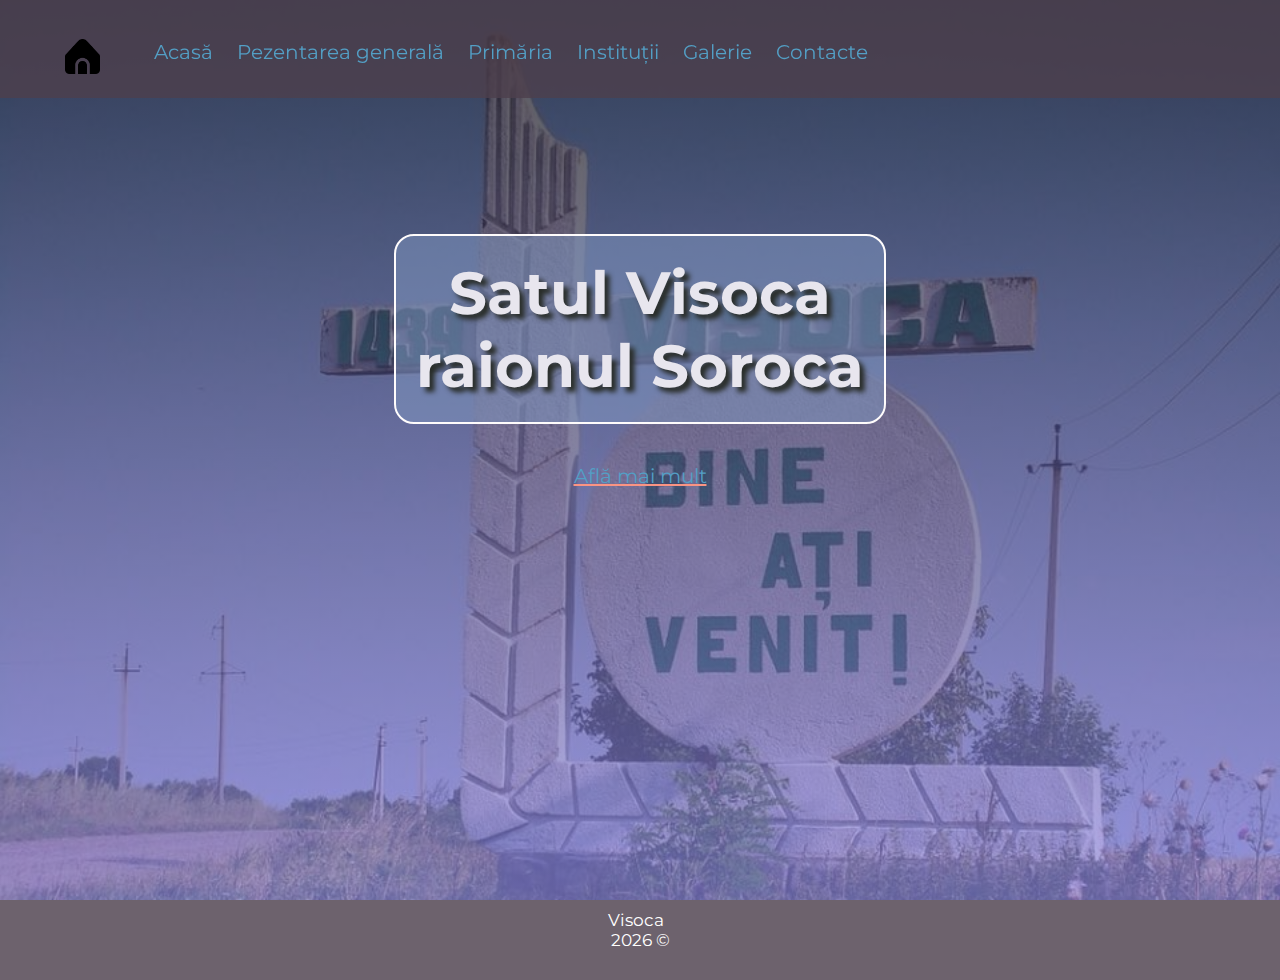
<file: index.html>
<!DOCTYPE   html>
<html lang="en">
<head>
<meta charset="UTF-8">
<meta name="viewport" content="width=device-width, initial-scale-1">

<link rel="stylesheet" href="css/style.css">
<link  rel="stylesheet" href="https://cdnjs.cloudflare.com/ajax/libs/font-awesome/6.1.1/css/all.min.css">
 <link rel="icon" href="images/visoca.png">
 
<script src="java/main.js" defer></script>

<title>Satul Visoca</title>
</head>
<body>

    <header>
        <img class="logo" src="images/home.png">
        <navbar>
           <a href="index.html">Acasă</a>
           <a href="pages/prezentare.html">Pezentarea generală</a>
           <a href="pages/primaria.html">Primăria</a>
            
           <a href="pages/institutii.html">Instituții</a>
           <a href="pages/galerie.html">Galerie</a>
           <a href="pages/contacte.html">Contacte</a>
          
         </navbar>
         <i id="hamburger" onclick="mobileMenu()" class="fa-solid fa-bars"></i>
        
       </header>
<main>
  
  <section id="index">  
    <div class="index-info">
          <h1 class="scris">Satul Visoca <br/> raionul Soroca</h1>
   </br>
   <a href="pages/prezentare.html" class="link-index">Află mai mult</a>
     </div>
    
      
</section>

</main>

<footer>
  Visoca &nbsp;
<div id="year"></div>
 
 
</footer>

</body>

</html>
</file>
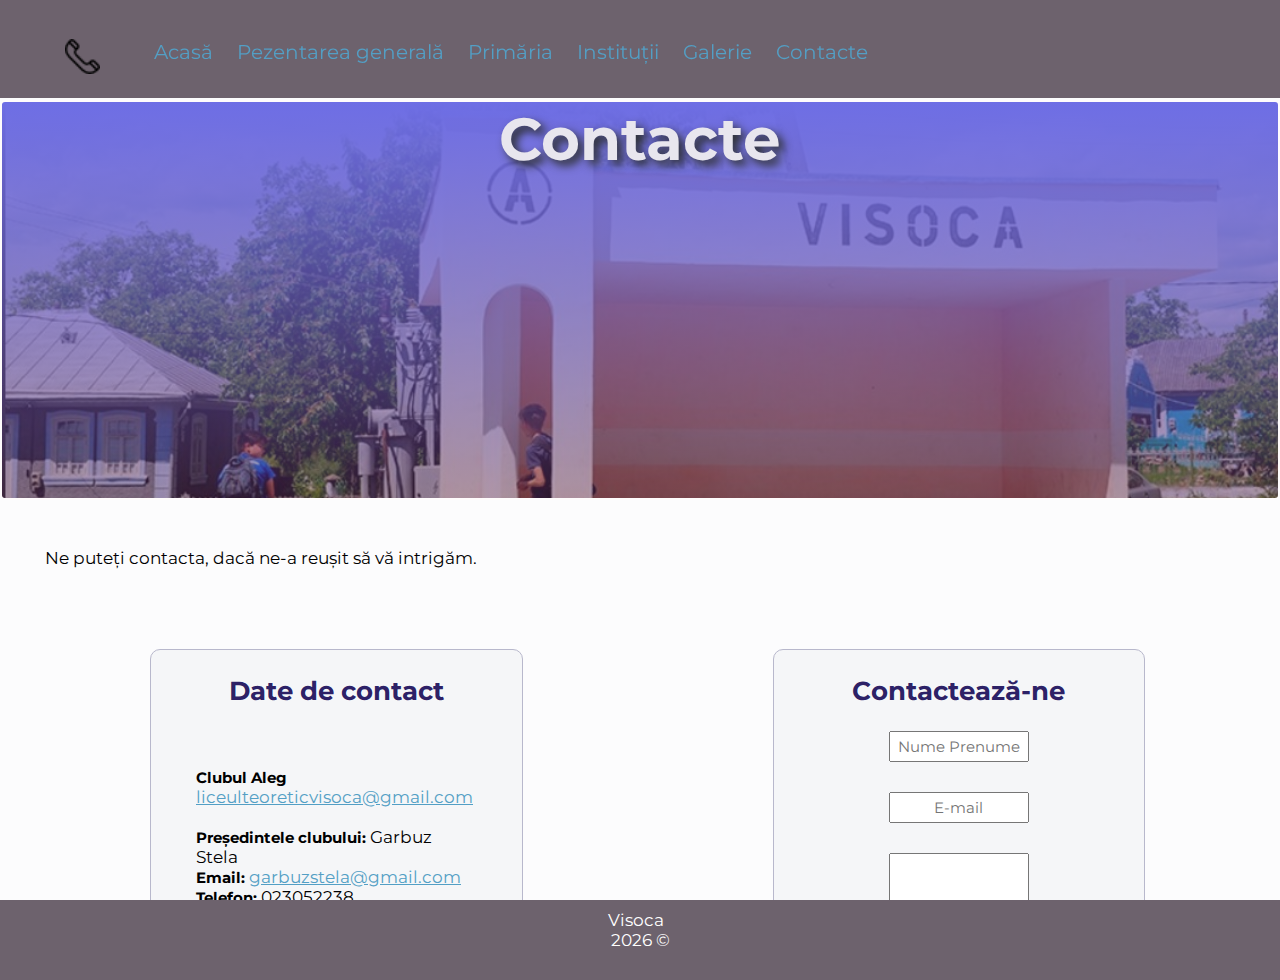
<file: pages/contacte.html>
<!DOCTYPE html>
<html lang="en">

<head>
  <meta charset="UTF-8">
  <meta name="viewport" content="width=device-width, initial-scale-1.0">

  <link rel="stylesheet" href="../css/style.css">
  <link rel="stylesheet" href="https://cdnjs.cloudflare.com/ajax/libs/font-awesome/6.1.1/css/all.min.css">
  <link rel="icon" href="images/visoca.png">
  <script src="../java/main.js" defer></script>

  <title>Satul Visoca</title>
</head>

<body>

  <header>
    <img class="logo" src="../images/telephone.png">
    <navbar>
      <a href="../index.html">Acasă</a>
      <a href="prezentare.html">Pezentarea generală</a>
      <a href="primaria.html">Primăria</a>

      <a href="institutii.html">Instituții</a>
      <a href="galerie.html">Galerie</a>
      <a href="contacte.html">Contacte</a>
      
    </navbar>
    <i id="hamburger" onclick="mobileMenu()" class="fa-solid fa-bars"></i>

  </header>


  <main>
    <h1 class="institutii">Contacte</h1>
    </br></br> 
    <section class="cont">
      <p>
Ne puteți contacta, dacă ne-a reușit să vă intrigăm.
      </p>


      <div class="row">
        <div class="col-50">
          <div class="contacte">

            <h2 class="centered1">Date de contact</h2><br/><br/>
            <b>Clubul Aleg</b><br/>
            <a href="mailto:liceulteoretic@gmail.com">liceulteoreticvisoca@gmail.com</a>
            <br /><br />

            <b>Președintele clubului:</b>  Garbuz Stela<br/>
            <b>Email: </b><a href="mailto:garbuzstela@gmail.com">garbuzstela@gmail.com</a>
            <br/><b>Telefon:</b> 023052238<br /><br />

            <b>Vice-președinte: </b> Avricenco Olesea<br/>
            <b>Email: </b><a href="mailto:avricencoolesea@gmail.com">avricencoolesea@gmail.com</a>
            <br/><b>Telefon:</b> 023052216 <br/>
          </div>

        </div>


        <div class="col-50">

          <div class="cform">
            <h3>Contactează-ne</h3>
            <form id="formular" action="https://sheetdb.io/api/v1/57ew84cafh0jm">
              <input required name="data[nume]" type="text" placeholder="Nume Prenume">
              <br /><br />
              <input required name="data[email]" type="email" placeholder="E-mail">
              <br /><br />
              <textarea required name="data[mesaj]" cols="16" rows="7" placeholde="Mesajul"></textarea>
              <br /><br />
              <input type="submit" value="Transmite">

            </form>
          </div>
        </div>
      </div>
      
    </section>

  </main>

  <footer>
    Visoca &nbsp;
    <div id="year"></div>


  </footer>
  <script>
    var form = document.getElementById('formular');
    form.addEventListener("submit", e => {
      e.preventDefault();
      fetch(form.action, {
        method: "POST",
        body: new FormData(document.getElementById("formular")),
      }).then(
        response => response.json()
      ).then((html) => {
        form.reset();
        alert('succes');
      });
    });
  </script>
</body>

</html>
</file>
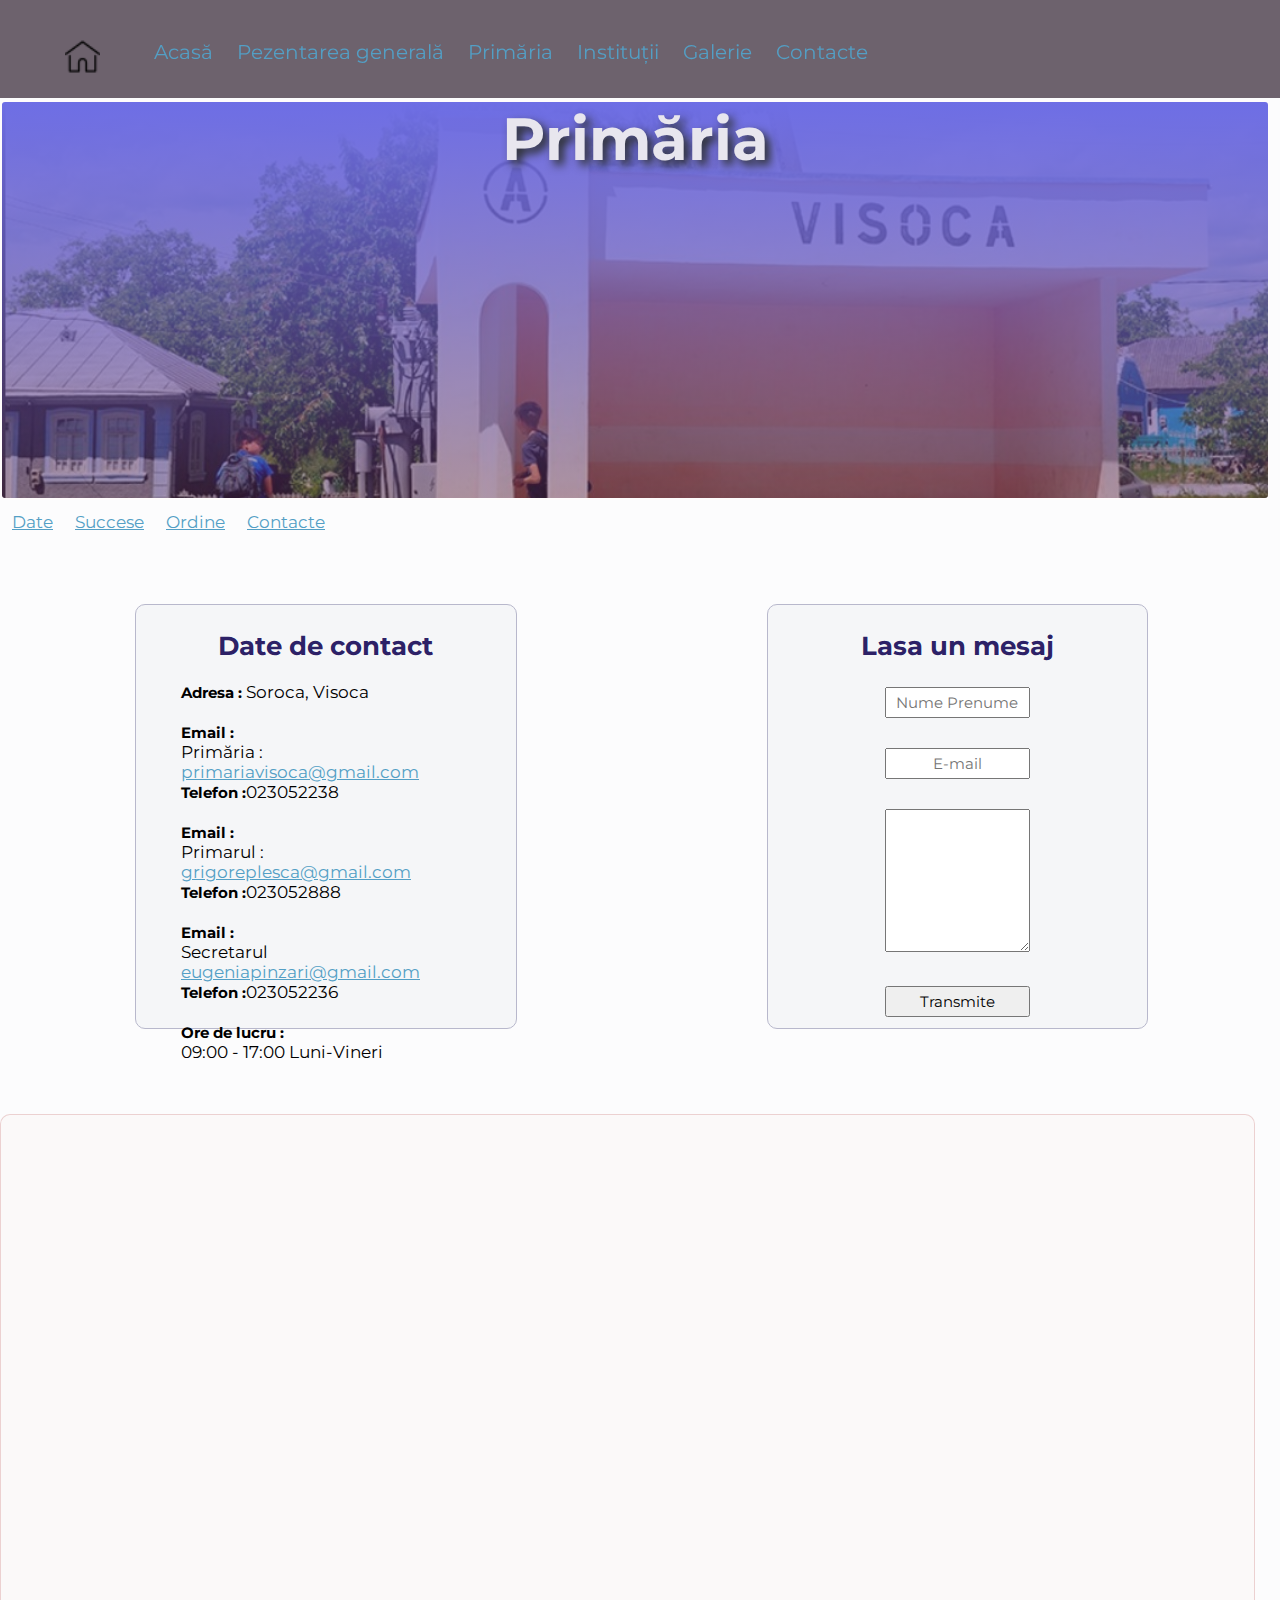
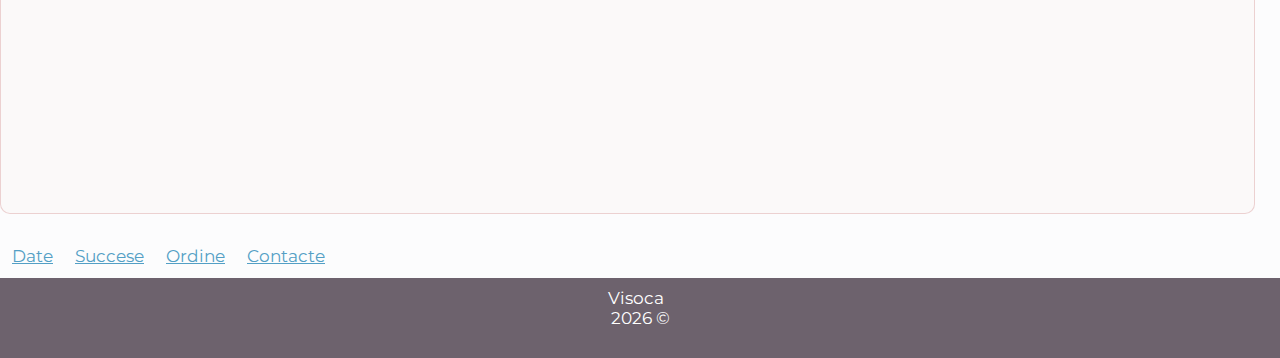
<file: pages/contacte1.html>
<!DOCTYPE html>
<html lang="en">

<head>
    <meta charset="UTF-8">
    <meta name="viewport" content="width=device-width, initial-scale-1.0">

    <link rel="stylesheet" href="../css/style.css">
    <link rel="stylesheet" href="https://cdnjs.cloudflare.com/ajax/libs/font-awesome/6.1.1/css/all.min.css">
    <link rel="icon" href="images/visoca.png">
    <script src="../java/main.js" defer></script>

    <title>Satul Visoca</title>

</head>

<body>

    <header>
        <img class="logo" src="../images/homes.png">
        <navbar>
            <a href="../index.html">Acasă</a>
            <a href="prezentare.html">Pezentarea generală</a>
            <a href="primaria.html">Primăria</a>

            <a href="institutii.html">Instituții</a>
            <a href="galerie.html">Galerie</a>
            <a href="contacte.html">Contacte</a>

        </navbar>
        <i id="hamburger" onclick="mobileMenu()" class="fa-solid fa-bars"></i>

    </header>


    <main class="top">
        <h1 class="institutii">Primăria</h1>
        <table>
            <tr class="prima">
                <td><a href="primaria.html">Date</a></td>
                <td><a href="planuri.html">Succese</a></td>
                <td><a href="ordine.html">Ordine</a></td>
                <td><a href="contacte1.html">Contacte</a></td>
            </tr>
        </table>


        
            <div class="row">
                <div class="col-50">
                    <div class="contacte contacte1">
                        <h2 class="centered1">Date de contact</h2>
                        <b>Adresa : </b>Soroca, Visoca<br />
                        <br /><b>Email :</b>
                        <br />Primăria :
                        <a href="mailto:primariavisoca@gmail.com">primariavisoca@gmail.com</a>
                        <br />
                        <b>Telefon :</b>023052238 <br /><br />
                        <b>Email :</b><br />
                        Primarul :
                        <a href="mailto:grigoreplesca@gmail.com"> grigoreplesca@gmail.com</a>
                        <br />
                        <b>Telefon :</b>023052888 <br />
                        <br /><b>Email :</b><br />
                        Secretarul
                        <a href="mailto:eugeniapinzari@gmail.com">eugeniapinzari@gmail.com</a>
                        <br />
                        <b>Telefon :</b>023052236<br /><br />
                        <b>Ore de lucru : </b><br />
                        09:00 - 17:00 Luni-Vineri
                    </div>

                </div>

                <div class="col-50">
                    <div class="cform cform1">
                        <h3>Lasa un mesaj</h3>
                        <form id="formular" action="https://sheetdb.io/api/v1/57ew84cafh0jm">
                            <input required name="data[nume]" type="text" placeholder="Nume Prenume">
                            <br /><br />
                            <input required name="data[email]" type="email" placeholder="E-mail">
                            <br /><br />
                            <textarea required name="data[mesaj]" cols="16" rows="7" placeholde="Mesajul"></textarea>
                            <br /><br />
                            <input type="submit" value="Transmite">


                    </div>



                    </form>

                </div>
            </div>
        
        <br />
        <div class="card1 card6">
            <iframe class="harta"
                src="https://www.google.com/maps/embed?pb=!1m18!1m12!1m3!1d18378.124451906257!2d27.902355055968165!3d48.24362142083216!2m3!1f0!2f0!3f0!3m2!1i1024!2i768!4f13.1!3m3!1m2!1s0x40cccbba05246515%3A0x8d06cfbf2fbba863!2z0JLQuNGB0L7QutCwLCDQnNC-0LvQtNCw0LLQuNGP!5e1!3m2!1sru!2s!4v1659875017761!5m2!1sru!2s"
                width="600" height="450" style="border:0;" allowfullscreen="" loading="lazy"
                referrerpolicy="no-referrer-when-downgrade">

            </iframe>
            <br /><br />
        </div>







    </main>
    <table>
        <tr class="prima">
            <td><a href="primaria.html">Date</a></td>
            <td><a href="planuri.html">Succese</a></td>
            <td><a href="ordine.html">Ordine</a></td>
            <td><a href="contacte1.html">Contacte</a></td>
        </tr>
    </table>
    <footer>
        Visoca &nbsp;
        <div id="year"></div>


    </footer>
    <script>
        var form = document.getElementById('formular');
        form.addEventListener("submit", e => {
            e.preventDefault();
            fetch(form.action, {
                method: "POST",
                body: new FormData(document.getElementById("formular")),
            }).then(
                response => response.json()
            ).then((html) => {
                form.reset();
                alert('succes');
            });
        });
    </script>
</body>

</html>
</file>
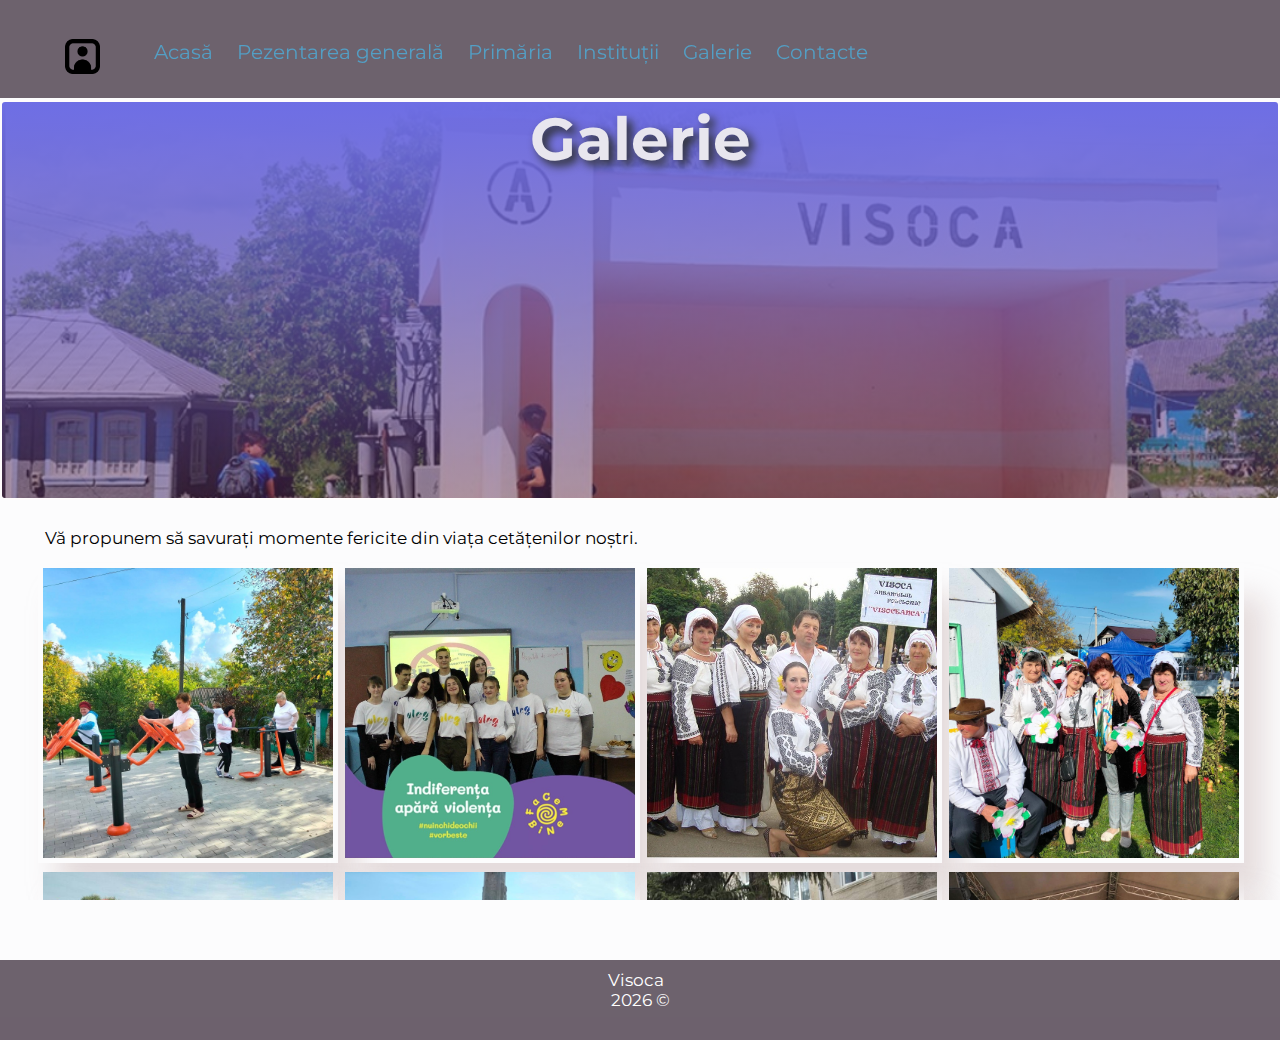
<file: pages/galerie.html>
<!DOCTYPE html>
<html lang="en">

<head>
    <meta charset="UTF-8">
    <meta name="viewport" content="width=device-width, initial-scale-1.0">

    <link rel="stylesheet" href="../css/style.css">
    <link rel="stylesheet" href="https://cdnjs.cloudflare.com/ajax/libs/font-awesome/6.1.1/css/all.min.css">
    <link rel="icon" href="images/visoca.png">
    <script src="../java/main.js" defer></script>

    <title>Satul Visoca</title>
</head>

<body>

    <header>
        <img class="logo" src="../images/portrait.png">
        <navbar>
            <a href="../index.html">Acasă</a>
            <a href="prezentare.html">Pezentarea generală</a>
            <a href="primaria.html"> Primăria</a>

            <a href="institutii.html">Instituții</a>
            <a href="galerie.html">Galerie</a>
            <a href="contacte.html">Contacte</a>
           
        </navbar>
        <i id="hamburger" onclick="mobileMenu()" class="fa-solid fa-bars"></i>

    </header>
    <main>
        <h1 class="institutii">Galerie</h1>
        <section>
            <p class="trans">
                Vă propunem să savurați momente fericite din viața cetățenilor noștri.
            </p>
            
            <div class="galerie">


                <a target="_blank" href="../images/7oc.jpg">
                    <img src="../images/7oc.jpg"></a>

                <a target="_blank" href="../images/aleg1.jpg">
                    <img src="../images/aleg1.jpg"></a>

                <a target="_blank" href="../images/Visoca-6.jpg">
                    <img src="../images/Visoca-6.jpg"></a>

                <a target="_blank" href="../images/91.jpg">
                    <img src="../images/91.jpg"></a>

                <a target="_blank" href="../images/toamna aur.jpg">
                    <img src="../images/toamna aur.jpg"></a>

                <a target="_blank" href="../images/92.jpg">
                    <img src="../images/92.jpg"></a>

                <a target="_blank" href="../images/primul sunet.jpg">
                    <img src="../images/primul sunet.jpg"></a>

                <a target="_blank" href="../images/93.jpg">
                    <img src="../images/93.jpg"></a>


                <a target="_blank" href="../images/gradinita.jpg">
                    <img src="../images/gradinita.jpg"></a>



                <a target="_blank" href="../images/gradinita2.jpg">
                    <img src="../images/gradinita2.jpg"></a>
            </div>
            <br/>
            <hr/>
            <br/> <br/> <br/>
            <div class="video">
                <iframe width="600" height="400" src="https://www.youtube.com/embed/8zdrtsIGiZg"
                    title="YouTube video player" frameborder="0"
                    allow="accelerometer; autoplay; clipboard-write; encrypted-media; gyroscope; picture-in-picture; web-share"
                    allowfullscreen></iframe>

                <iframe width="600" height="400" src="https://www.youtube.com/embed/W-BWWkqIgdU"
                    title="YouTube video player" frameborder="0"
                    allow="accelerometer; autoplay; clipboard-write; encrypted-media; gyroscope; picture-in-picture; web-share"
                    allowfullscreen></iframe>
            </div>
            <br/> <br/> <br/>
            <hr/>
        </section>


    </main>
    <br/> <br/> <br/>
    <footer>
        Visoca &nbsp;
        <div id="year"></div>


    </footer>
</body>

</html>
</file>
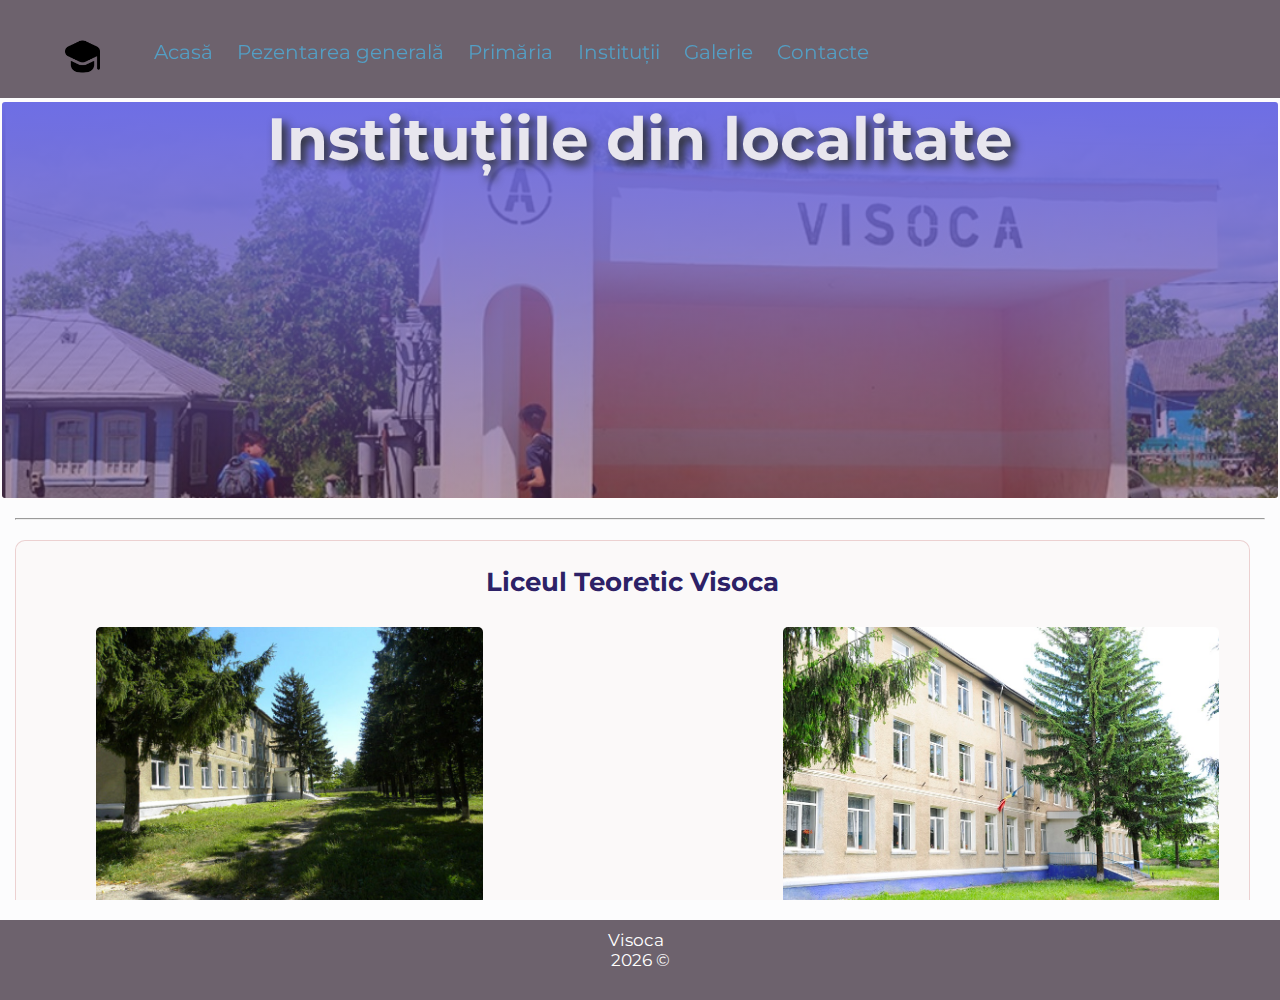
<file: pages/institutii.html>
<!DOCTYPE html>
<html lang="en">

<head>
  <meta charset="UTF-8">
  <meta name="viewport" content="width=device-width, initial-scale-1.0">

  <link rel="stylesheet" href="../css/style.css">
  <link rel="stylesheet" href="https://cdnjs.cloudflare.com/ajax/libs/font-awesome/6.1.1/css/all.min.css">
  <link rel="icon" href="images/visoca.png">
  <script src="../java/main.js" defer></script>

  <title>Satul Visoca</title>
</head>

<body>

  <header>
    <img class="logo" src="../images/graduation-cap.png">
    <navbar>
      <a href="../index.html">Acasă</a>
      <a href="prezentare.html">Pezentarea generală</a>
      <a href="primaria.html">Primăria </a>

      <a href="institutii.html">Instituții</a>
      <a href="galerie.html">Galerie</a>
      <a href="contacte.html">Contacte</a>
    
    </navbar>
    <i id="hamburger" onclick="mobileMenu()" class="fa-solid fa-bars"></i>

  </header>

  <main class="inst">
    <h1 class="institutii">Instituțiile din localitate</h1>
    <section>
      <hr>
      <div class="card1 liceu"><br>
        <h3>Liceul Teoretic Visoca</h3>
        <img src="../images/l.jpg">
        <img src="../images/liceu.jpg">
        <img src="../images/primul sunet.jpg"><br />
      <p>
        Prima școală elementară bisericească a fost deschisă în 1862. La 29 octombrie 1874, s-a deschis o școală
        bisericească parohială de o singură treaptă, închisă în 1900. În 1902 începe construcția clădirii școlii de
        zemstvă, dată în folosință la 30 octombrie 1904. În 1910 se deschide a doua școală — cea bisericească parohială
        de două clase și un curs de 6 ani. În 1914-1915, aici învățau 110 copii. Predarea se făcea în limba rusă. În
        1918, se trece la predarea în limba română. În 1930, în sat erau 30,3% știutori de carte.

        În 1940, a fost deschisă o școală primară sovietică. În 1941-1944, a funcționat și școala română de 7 ani, din
        1944 — școala sovietică de 7 ani. În anul de studii 1948-1949, școala din Visoca capătă statut de școală medie
        de cultură generală. Ea cuprindea 378 de elevi, repartizați în 12 grupe. În același an de studii, 1948-1949, la
        Visoca funcționa și a doua școală — cea primară. Ea cuprindea 233 elevi în 7 complecte de clasă, avea 7
        învățători. În 1970, se construiește clădirea-tip a școlii medii. În 1971, școala medie s-a transferat în
        clădirea nou construită.

        În clădirile vechi, în 1971, se deschide școala auxiliară pentru copii orfani și cu dizabilități, care a activat
        până în anul 2015. În anul 2007, școala medie din sat obține statut de Liceu Teoretic, care activează până în
        anul 2017, și datorită acestui fapt Visoca din nou a devenit un centru de atracție pentru satele din
        împrejurimi. La Liceul Teoretic Visoca în anul de studii 2017-2018 învățau 280 de elevi din satele Visoca,
        Teleșeuca, Niorcani, Tătărăuca Veche, Tătărăuca Nouă, Rudi, Dărcăuți, Mălcăuți, Bădiceni.
      </p> 
      </div>
      <br/><hr/><br/>
      <div class="card1 casa">
        <br>
        <h3>Casa de Cultură</h3>
        <img src="../images/24.jpg">
        <img src="../images/cc.jpg">
        <img src="../images/Visoca-6.jpg"><br />
        <p>
          Casa de cultură și-a început activitatea în anul 1975 și a activat până în anii 2000. După anii 2000, era nevoie
          de o reparație capitală. Abia în anii 2009-2012, conform unui proiect aprobat de către Guvernul RM, a fost
          efectuată o reparație capitală care a costat peste 3000000 lei. Din 2012, Casa de cultură și-a reluat
          activitatea. Activează următoarele cercuri: ”Cercul dramatic — copii”, ”Cercul dramatic — maturi”, Ansamblul
          Folcloric ”Visoceanca” — maturi, ”Ansamblul vocal — copii”. În incinta casei de cultură se află Biblioteca
          Publică Comunală, care dispune de 6731 exemplare de cărți, publicații periodice și alte documente.
        </p>
       
      </div>
<br/><hr/><br/>
      <div class="card1 biserica">
        <br>
        <h3>Biserica</h3>
        <img src="../images/23.jpg">
        <img src="../images/biserica-2.jpg">
        <img src="../images/biserica.jpg">
        <img src="../images/biserica1.jpg">
        <br />
        <p>
          Biserica a existat încă prin 1772. În 1803, e atestată biserica ”Sfinții Arhangheli Mihail și Gavriil”, clădire
          din lemn, acoperită cu paie, dotată suficient cu veșminte, obiecte sacre și cărți necesare pentru slujbele
          religioase. În 1826, a fost construită clădirea din piatră a bisericii ”Sfinții Arhangheli Mihail și Gavriil”.
          În 1996-1998, biserica a fost reparată capital și sfințită de protoiereul Mihail Sîrbu, pe atunci protopop de
          Soroca, însoțit de un sobor de preoți. În satul Visoca biserica a activat fără întrerupere, chiar și pe
          timpurile comuniste. Visocenii au luptat ca lăcașul sfânt să nu fie închis.
        </p>
        
      </div>
      <br/><hr/><br/>
      <div class="card1 gradinita">
        <br>
        <h3>Grădinișa de copii Prichindel</h3>
        <img src="../images/gradinita.jpg">

        <img class="foto"src="../images/gradinita2.jpg">
        <img class="foto"src="../images/gr.jpg">
        <img src="../images/gr1.jpg">
        <br /> <br />
       <p>
        Grădiniţa din satul Visoca, raionul Soroca, şi-a redeschis larg uşile pentru picii din localitate. Instituţia
        preşcolară nu a funcţionat mult timp din cauza stării sale avansate de degradare. Însă a fost reconstruită cu
        sustinerea financiară a Guvernului României, care a alocat pentru lucrările de renovare 1 mln de lei.

        Datorită sprijinului financiar oferit de România, grădiniţa "Prichindel" din satul Visoca funcţionează din nou
        după o pauză de 27 de ani. Pentru ca picii să poate frecventa grădiniţa, au fost făcute reparaţii capitale.
        Vestea redeschiderii instituţiei a fost ca o gură de oxigen pentru părinţi, întrucât erau nevoiţi să-şi ia
        copiii la serviciu sau să-i lase fără supraveghere acasă. Acum însă au răsuflat uşurat, după ce au aflat că de
        acum încolo, copiii lor vor fi în siguranţă.
       </p>
       
      </div>
      <br/><hr/><br/>
    </section>

  </main>

  <footer>
    Visoca &nbsp;
    <div id="year"></div>


  </footer>

</body>

</html>
</file>
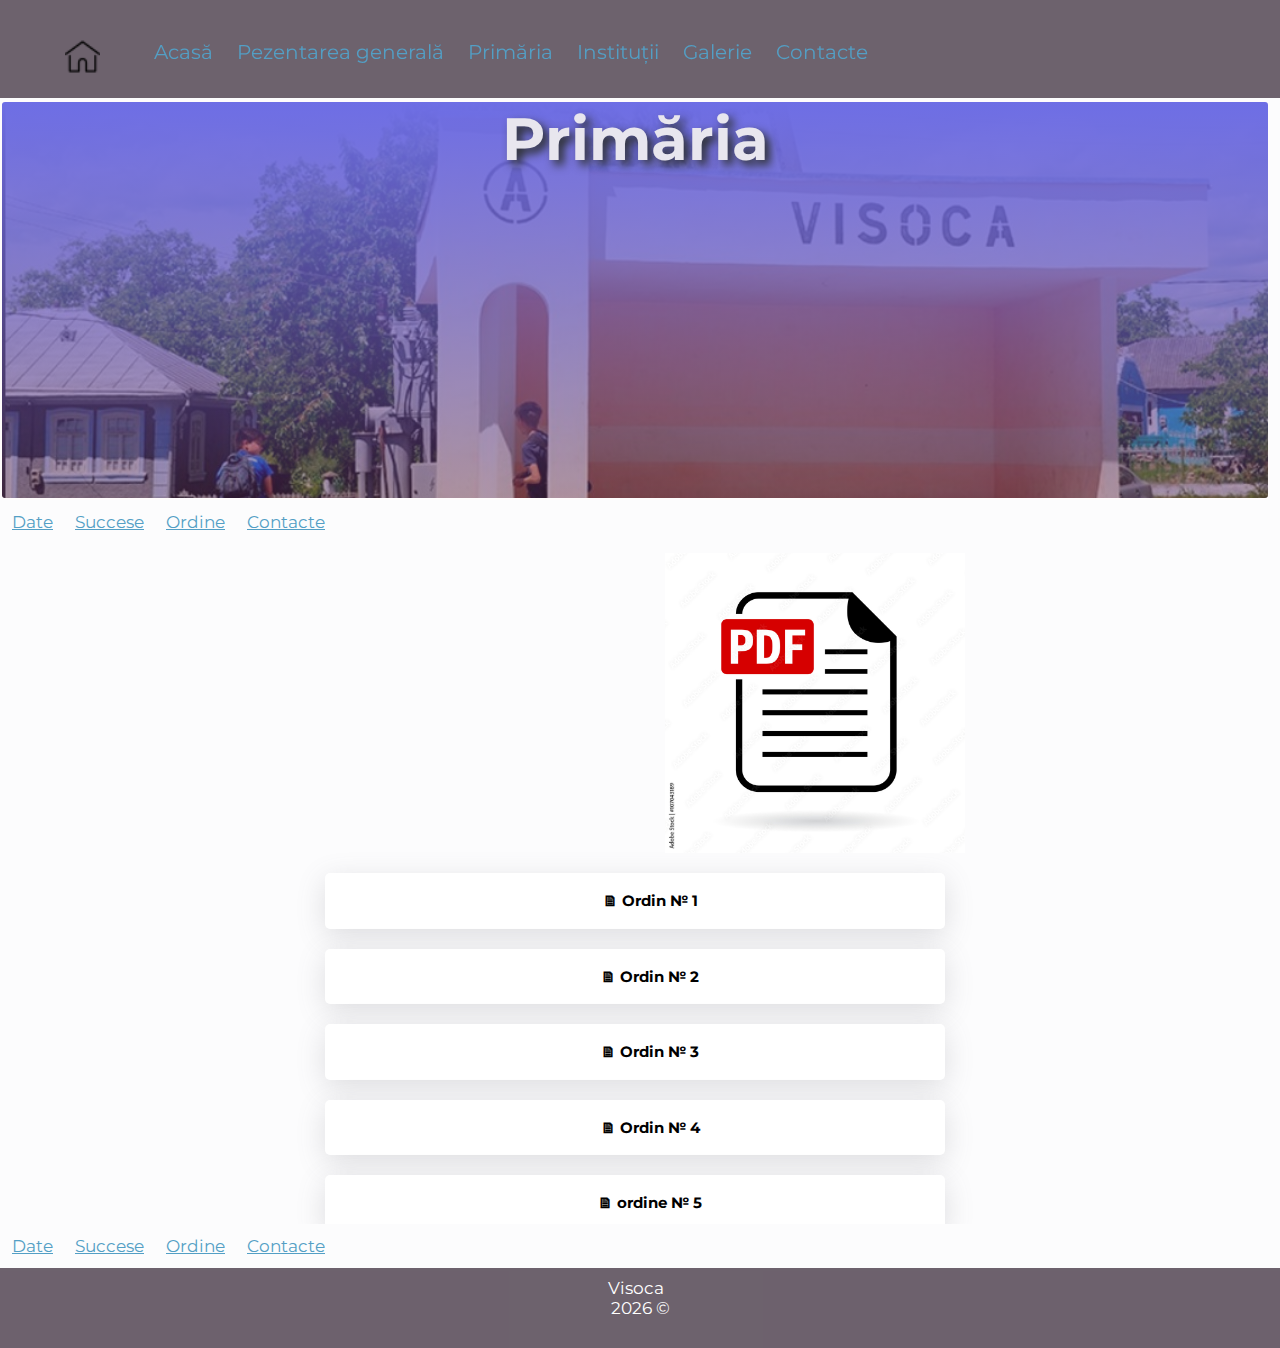
<file: pages/ordine.html>
<!DOCTYPE   html>
<html lang="en">
<head>
<meta charset="UTF-8">
<meta name="viewport" content="width=device-width, initial-scale-1.0">

<link rel="stylesheet" href="../css/style.css">
<link  rel="stylesheet" href="https://cdnjs.cloudflare.com/ajax/libs/font-awesome/6.1.1/css/all.min.css">
 <link rel="icon" href="images/visoca.png">
<script src="../java/main.js" defer></script>

<title>Satul Visoca</title>
 
</head>
<body>

    <header>
        <img class="logo" src="../images/homes.png">
        <navbar>
           <a href="../index.html">Acasă</a>
           <a href="prezentare.html">Pezentarea generală</a>
           <a href="primaria.html">Primăria</a>
           
           <a href="institutii.html">Instituții</a>
           <a href="galerie.html">Galerie</a>
           <a href="contacte.html">Contacte</a>
           
         </navbar>
         <i id="hamburger" onclick="mobileMenu()" class="fa-solid fa-bars"></i>
        
       </header>

     
<main class="top">
 <h1 class="institutii">Primăria</h1>
 <table >
    <tr class="prima">
        <td><a href="primaria.html">Date</a></td>
        <td><a href="planuri.html">Succese</a></td>
        <td><a href="ordine.html">Ordine</a></td>
        <td><a href="contacte1.html">Contacte</a></td>
  </tr>
  </table>
  <section class="docs">
    <img class="pdf"src="../images/pdf.jpg">
  </section>
  <section>
    <div>
        <p class="p-despre">
      
            <b> 🗎 Ordin № 1 </b> </br>   
            
        </p>
       
    </div>

    <div>
        <p class="p-despre">
      
            <b> 🗎 Ordin № 2  </b> </br>   
            
        </p>
       
    </div>

    <div>
        <p class="p-despre">
      
            <b> 🗎 Ordin № 3 </b> </br>   
            
        </p>
       
    </div>
    
    <div>
        <p class="p-despre">
      
            <b> 🗎 Ordin № 4 </b> </br>   
            
        </p>
       
    </div>

    <div>
        <p class="p-despre">
      
            <b> 🗎 ordine № 5 </b> </br>   
            
        </p>
       
    </div>

    <div>
        <p class="p-despre">
      
            <b> 🗎 Ordin № 6 </b> </br>   
            
        </p>
       
    </div>

    
    <br/><br/>
  

</section>
<br/><br/><br/><br/>
</main>
<table >
    <tr class="prima">
        <td><a href="primaria.html">Date</a></td>
        <td><a href="planuri.html">Succese</a></td>
        <td><a href="ordine.html">Ordine</a></td>
        <td><a href="contacte1.html">Contacte</a></td>
  </tr>
  </table>
<footer>
  Visoca &nbsp;
<div id="year"></div>
 
 
</footer>

</body>
</html>
</file>
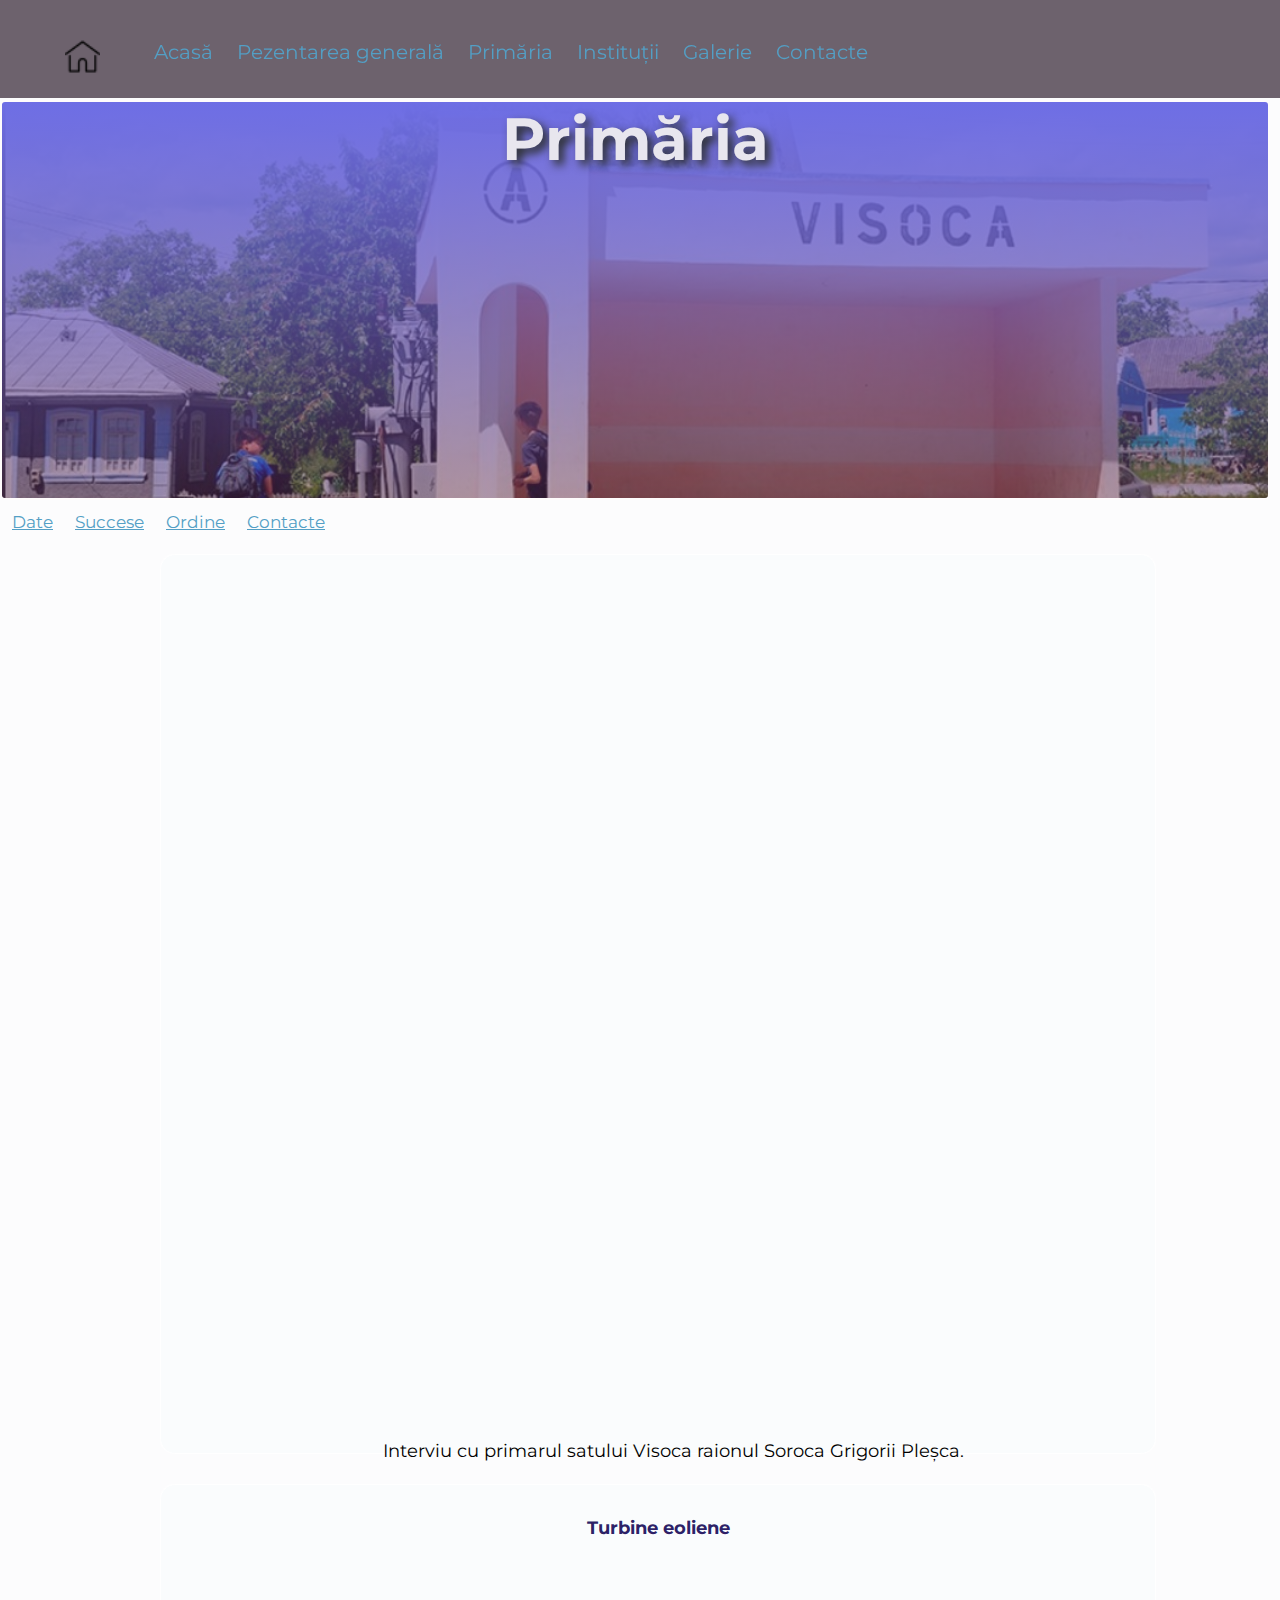
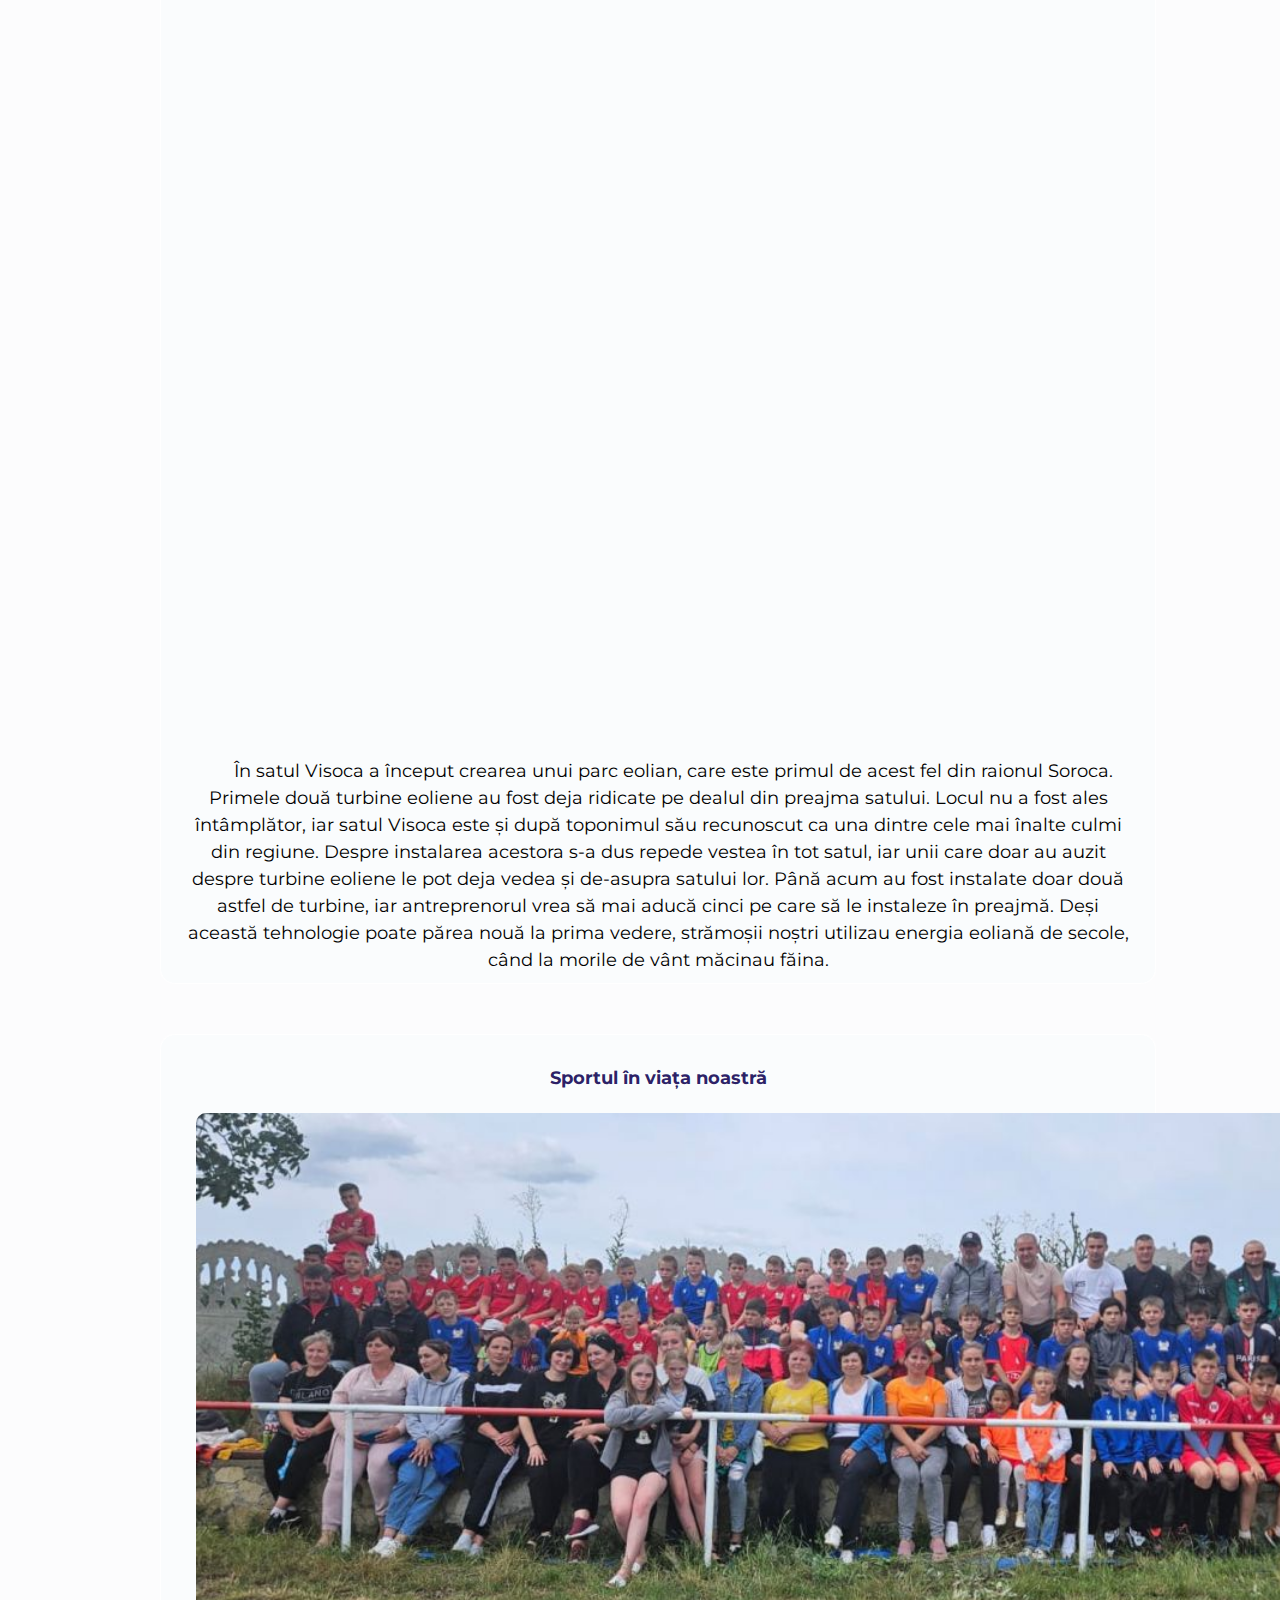
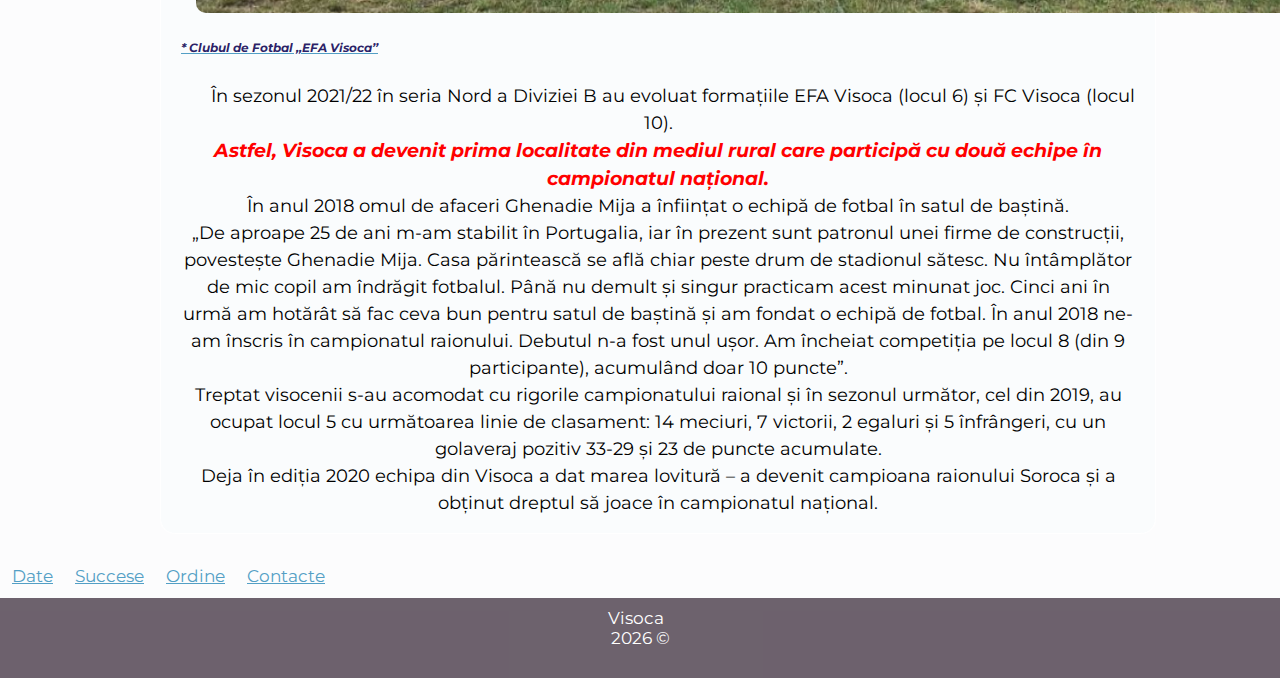
<file: pages/planuri.html>
<!DOCTYPE html>
<html lang="en">

<head>
    <meta charset="UTF-8">
    <meta name="viewport" content="width=device-width, initial-scale-1.0">

    <link rel="stylesheet" href="../css/style.css">
    <link rel="stylesheet" href="https://cdnjs.cloudflare.com/ajax/libs/font-awesome/6.1.1/css/all.min.css">
    <link rel="icon" href="images/visoca.png">
    <script src="../java/main.js" defer></script>

    <title>Satul Visoca</title>

</head>

<body>

    <header>
        <img class="logo" src="../images/homes.png">
        <navbar>
            <a href="../index.html">Acasă</a>
            <a href="prezentare.html">Pezentarea generală</a>
            <a href="primaria.html">Primăria</a>

            <a href="institutii.html">Instituții</a>
            <a href="galerie.html">Galerie</a>
            <a href="contacte.html">Contacte</a>
           
        </navbar>
        <i id="hamburger" onclick="mobileMenu()" class="fa-solid fa-bars"></i>

    </header>


    <main class="top">
        <h1 class="institutii">Primăria</h1>
        <table>
            <tr class="prima">
                <td><a href="primaria.html">Date</a></td>
                <td><a href="planuri.html">Succese</a></td>
                <td><a href="ordine.html">Ordine</a></td>
                <td><a href="contacte1.html">Contacte</a></td>
            </tr>
        </table>

        <div class="card card41">
            <iframe class="prim"   src="https://www.youtube.com/embed/Glo3RgkI1bI"
                title="YouTube video player" frameborder="0"
                allow="accelerometer; autoplay; clipboard-write; encrypted-media; gyroscope; picture-in-picture; web-share"
                allowfullscreen></iframe>
            <p>
                Interviu cu primarul satului Visoca raionul Soroca Grigorii Pleșca.
            </p>             
        </div>

        <br>

        <div class="card card2 card4">
            <br />
            <h4>Turbine eoliene</h4>
            <iframe class="yutub"  src="https://www.youtube.com/embed/nBASvN1iAy0"
                title="YouTube video player" frameborder="0"
                allow="accelerometer; autoplay; clipboard-write; encrypted-media; gyroscope; picture-in-picture; web-share"
                allowfullscreen></iframe>
            <br />
            <p>
                În satul Visoca a început crearea unui parc eolian, care este primul de acest fel din raionul Soroca.
                Primele două turbine eoliene au fost deja ridicate pe dealul din preajma satului. Locul nu a fost ales
                întâmplător, iar satul Visoca este și după toponimul său recunoscut ca una dintre cele mai înalte culmi
                din regiune.
                Despre instalarea acestora s-a dus repede vestea în tot satul, iar unii care doar au auzit despre
                turbine eoliene le pot deja vedea și de-asupra satului lor. Până acum au fost instalate doar două astfel
                de turbine, iar antreprenorul vrea să mai aducă cinci pe care să le instaleze în preajmă. Deși această
                tehnologie poate părea nouă la prima vedere, strămoșii noștri utilizau energia eoliană de secole, când
                la morile de vânt măcinau făina.
            </p>


        </div>
        <br />


        <br />
        <div class="card card2 card4 card5">
            <br />
            <h4>Sportul în viața noastră</h4>

            <img  src="../images/fotbal1.jpg"><br /><br />
            <a href="https://www.facebook.com/EchipaVisoca/">
                <h6><i>* Clubul de Fotbal ,,EFA Visoca’’ </i></h6>
            </a>
        
            <p>
                În sezonul 2021/22 în seria Nord a Diviziei B au evoluat formațiile EFA Visoca (locul 6) și FC Visoca (locul
                10). <br/><b><i>Astfel, Visoca a devenit prima localitate din mediul rural care participă cu două echipe în campionatul
                    național. </i> </b> <br />În anul 2018 omul de afaceri Ghenadie Mija a înființat o echipă de fotbal în satul de
                baștină.<br/> „De aproape 25 de ani m-am stabilit în Portugalia, iar în prezent sunt patronul unei firme de
                construcții, povestește Ghenadie Mija. Casa părintească se află chiar peste drum de stadionul sătesc. Nu
                întâmplător de mic copil am îndrăgit fotbalul. Până nu demult și singur practicam acest minunat joc. Cinci
                ani în urmă am hotărât să fac ceva bun pentru satul de baștină și am fondat o echipă de fotbal. În anul 2018
                ne-am înscris în campionatul raionului. Debutul n-a fost unul ușor. Am încheiat competiția pe locul 8 (din 9
                participante), acumulând doar 10 puncte”.
             <br/>
                Treptat visocenii s-au acomodat cu rigorile campionatului raional și în sezonul următor, cel din 2019, au
                ocupat locul 5 cu următoarea linie de clasament: 14 meciuri, 7 victorii, 2 egaluri și 5 înfrângeri, cu un
                golaveraj pozitiv 33-29 și 23 de puncte acumulate. 
            <br/>Deja în ediția 2020 echipa din Visoca a dat marea lovitură – a devenit campioana raionului Soroca și a obținut dreptul să joace în campionatul național.
    
            </p>
            
 
        </div>
<br/>
         
    </main>
    <table>
        <tr class="prima">
            <td><a href="primaria.html">Date</a></td>
            <td><a href="planuri.html">Succese</a></td>
            <td><a href="ordine.html">Ordine</a></td>
            <td><a href="contacte1.html">Contacte</a></td> 
        </tr>
    </table>
    <footer>
        Visoca &nbsp;
        <div id="year"></div>


    </footer>

</body>

</html>
</file>
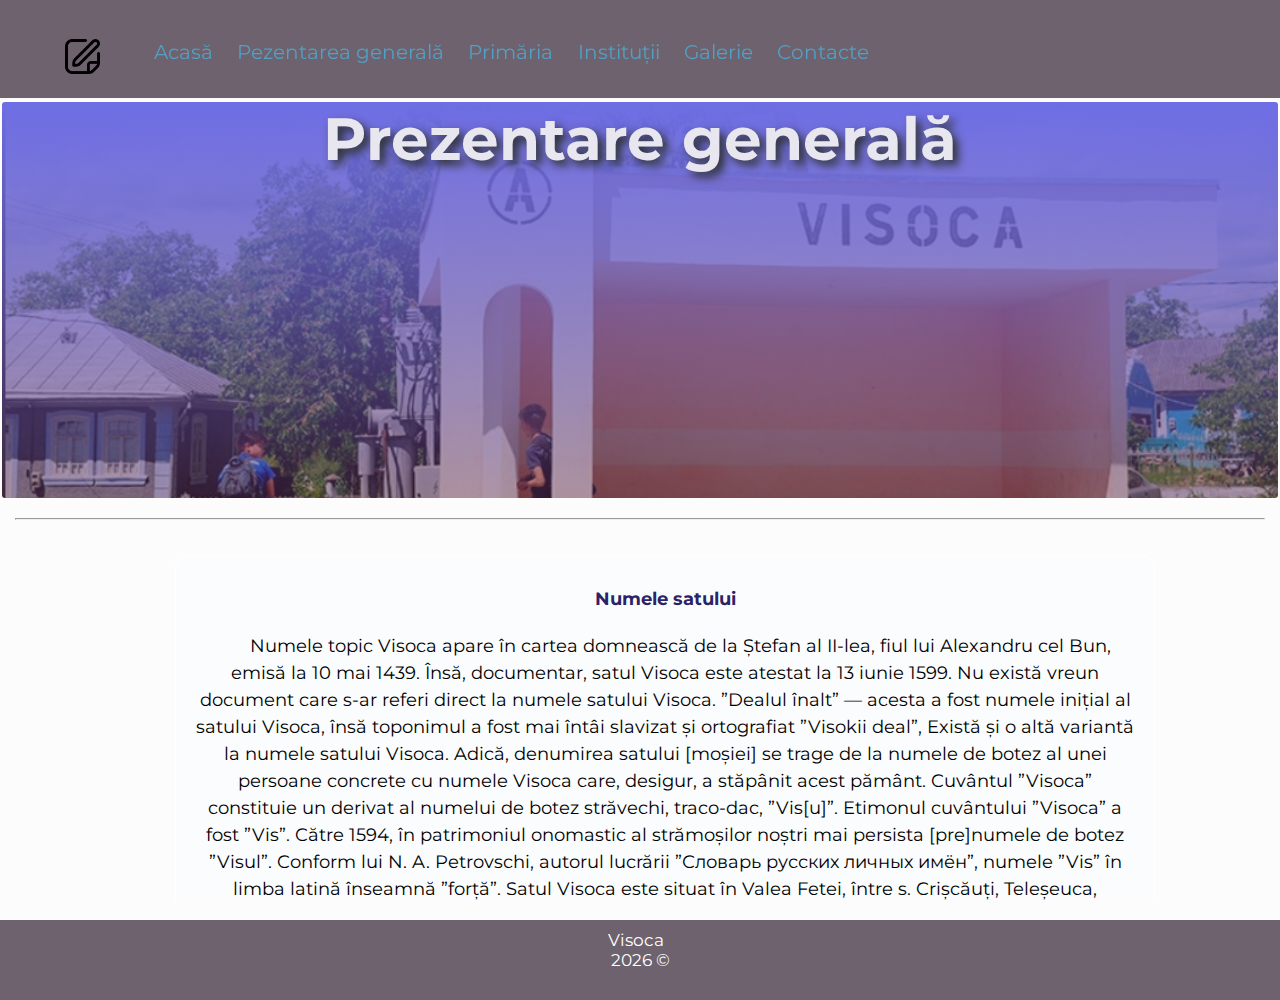
<file: pages/prezentare.html>
<!DOCTYPE html>
<html lang="en">

<head>
  <meta charset="UTF-8">
  <meta name="viewport" content="width=device-width, initial-scale-1.0">

  <link rel="stylesheet" href="../css/style.css">
  <link rel="stylesheet" href="https://cdnjs.cloudflare.com/ajax/libs/font-awesome/6.1.1/css/all.min.css">
  <link rel="icon" href="images/visoca.png">
  <script src="../java/main.js" defer></script>

  <title>Satul Visoca</title>
</head>

<body>

  <header>
    <img class="logo" src="../images/edit.png">
    <navbar>
      <a href="../index.html">Acasă</a>
      <a href="prezentare.html">Pezentarea generală</a>
      <a href="primaria.html">Primăria </a>

      <a href="institutii.html">Instituții</a>
      <a href="galerie.html">Galerie</a>
      <a href="contacte.html">Contacte</a>
      
    </navbar>
    <i id="hamburger" onclick="mobileMenu()" class="fa-solid fa-bars"></i>

  </header>
  <main>
    <h1 class="institutii">Prezentare generală</h1>

    <section class="margine">

<hr/><br/>
      <div class="card b">

        <br>
        <h4>Numele satului</h4>
        <p>
          Numele topic Visoca apare în cartea domnească de la Ștefan al II-lea,
          fiul lui Alexandru cel Bun, emisă la 10 mai 1439. Însă, documentar,
          satul Visoca este atestat la 13 iunie 1599.
          Nu există vreun document care s-ar referi direct la numele satului Visoca.
          ”Dealul înalt” — acesta a fost numele inițial al satului Visoca, însă toponimul
          a fost mai întâi slavizat și ortografiat ”Visokii deal”, Există și o altă variantă la numele satului Visoca.
          Adică, denumirea satului [moșiei] se trage de la numele de botez al unei persoane concrete cu numele Visoca
          care, desigur, a stăpânit acest pământ. Cuvântul ”Visoca” constituie un derivat al numelui de botez străvechi,
          traco-dac, ”Vis[u]”. Etimonul cuvântului ”Visoca” a fost ”Vis”. Către 1594, în patrimoniul onomastic al
          strămoșilor noștri mai persista [pre]numele de botez ”Visul”. Conform lui N. A. Petrovschi, autorul lucrării
          ”Словарь русских личных имён”, numele ”Vis” în limba latină înseamnă ”forță”. Satul Visoca este situat în
          Valea Fetei, între s. Crișcăuți, Teleșeuca, Dărcăuți și Cotova, lângă râul Căinari, la 43 km nord-vest de
          Soroca și 30 km până la gara Vălcineț.
          <br />La nord-vest de sat, în Valea Curecheriei [zisă și Valea Sărăturii], se
          ridică delușorul compus din calcar, denumit Varnița. Piatra din cariera de acolo este un valoros material de
          construcție. Spre est de sat, în direcția Nistrului, se ridică Dealul Geamăna, având înălțimea de 320 m
          deasupra nivelului mării. La poalele Geamănei începe Valea Hârtopului. Unindu-se cu valea care traversează
          satul dinspre nord, ele formează Valea Fetei, ce se deschide în Valea Căinar, la Cotova. Pe fundul ei curge
          pârăul Fetei, care în ultimii ani a secat din cauza secetei cumplite. La sud, satul trece într-o vâlcică, zisă
          Valea Pietrelor, deoarece sunt niște mormane de pietre mari, care își dezgolesc frunțile încă de pe timpuri
          sarmatiene.
        
        </p>
        
        <br />

        <a href="https://observatorul.md/visoca-din-campia-sorocii">
          <h5><i>Mai multe aflați aici</i></h5>
        </a>


        <img src="../images/visoca.jpg">


      </div>
      <br/><hr/><br/>
      <div class="card img1">
        <br>
        <h4>Descrierea așezării geografice</h4>
         

        <p>
          Visoca este un sat din raionul Soroca, Republica Moldova. Este amplasat la 40 km de la centrul raional Soroca.
          <br />

          La sud de sat, sunt amplasate movile recifale, arie protejată din categoria monumentelor naturii de tip
          geologic sau paleontologic.
          <br />
          La nord-vest de sat se ridică delușorul
          compus din calcar, denumit Varnița. Piatra din cariera de
          acolo este un valoros material de construcție.
          <br />Spre est de sat,
          în direcția Nistrului, se ridică Dealul Geamăna, având înălțimea
          de 320 m deasupra nivelului mării. La poalele Geamănei începe Valea Hârtopului.
          Unindu-se cu valea care traversează satul dinspre nord, ele formează Valea Fetei,
          ce se deschide în Valea Căinar, la Cotova.

        </p>
          
        <br />
        <img src="../images/pietre.jpg">
        <img src="../images/jeamana.jpg">
      </div>
      <br/><hr/><br/>
      <div class="card c"><br>
        <h4>La cumpăna veacurilor</h4>
        <p>
          Ce prezenta satul Visoca la finele secolului XIX și începutul sec. XX? Vom răspunde în mod cronologic:
          1878. La Visoca a fost stabilit punctul de adunare a soldaților și ofițerilor inferiori aflați în rezervă
          pentru a merge de aici la punctele de mobilizare.
          1889. La Visoca erau 1624 de locuitori, s-au născut 74 de copii, au decedat 34 persoane.
          1890. În Visoca erau 325 de gospodării, cu 843 de persoane de sex masculin și 722 — de sex feminin. S-au
          născut 45 de băieți și 42 de fete. Au decedat 55 de bărbați și 65 de femei.
          1896. An secetos. Țăranii au luat de la zemstvă un împrumut de 2.608 puduri de porumb pentru 1160 de suflete.
          1897. Se efectuează recensământul general al populației din Imperiul Rus. La Visoca au fost înregistrați 916
          bărbați, 863 femei, în total 1.779 de suflete, dintre care 1.733 erau de religie creștină ortodoxă.
          1889. Populația satului este în creștere: 974 de bărbați și 885 de femei. Punctul medical se află la Zgurița.
          Conform confesiunilor: ortodocși — 952 de bărbați și 862 de femei, catolici — 4 bărbați și 3 femei, iudaici —
          18 bărbați și 20 de femei. Conform stărilor sociale: nobili — 9 bărbați și 8 femei, odnodvorți — 7 bărbați și
          3 femei, mic burghezi — 23 de bărbați și 20 de femei, țărani — 933 de bărbați și 850 de femei. În sat erau 6
          comercianți, 3 meșteșugari și 8 funcționari.
        </p>
         
         

        <br/><br/><br/>
        <img src="../images/veac.jpg"><br /></br>
      </div>

      <br/><hr/><br/>

      <div class="card d">
        <br />
        <h4>Istoria satului Visoca</h4>

        <iframe class="wichi"  src="https://ro.wikipedia.org/wiki/Visoca,_Soroca"></iframe>
      </div>
      
      <br/><hr/><br/>


    </section>

  </main>
  </br>
  <footer>
    Visoca &nbsp;
    <div id="year"></div>


  </footer>

</body>

</html>
</file>
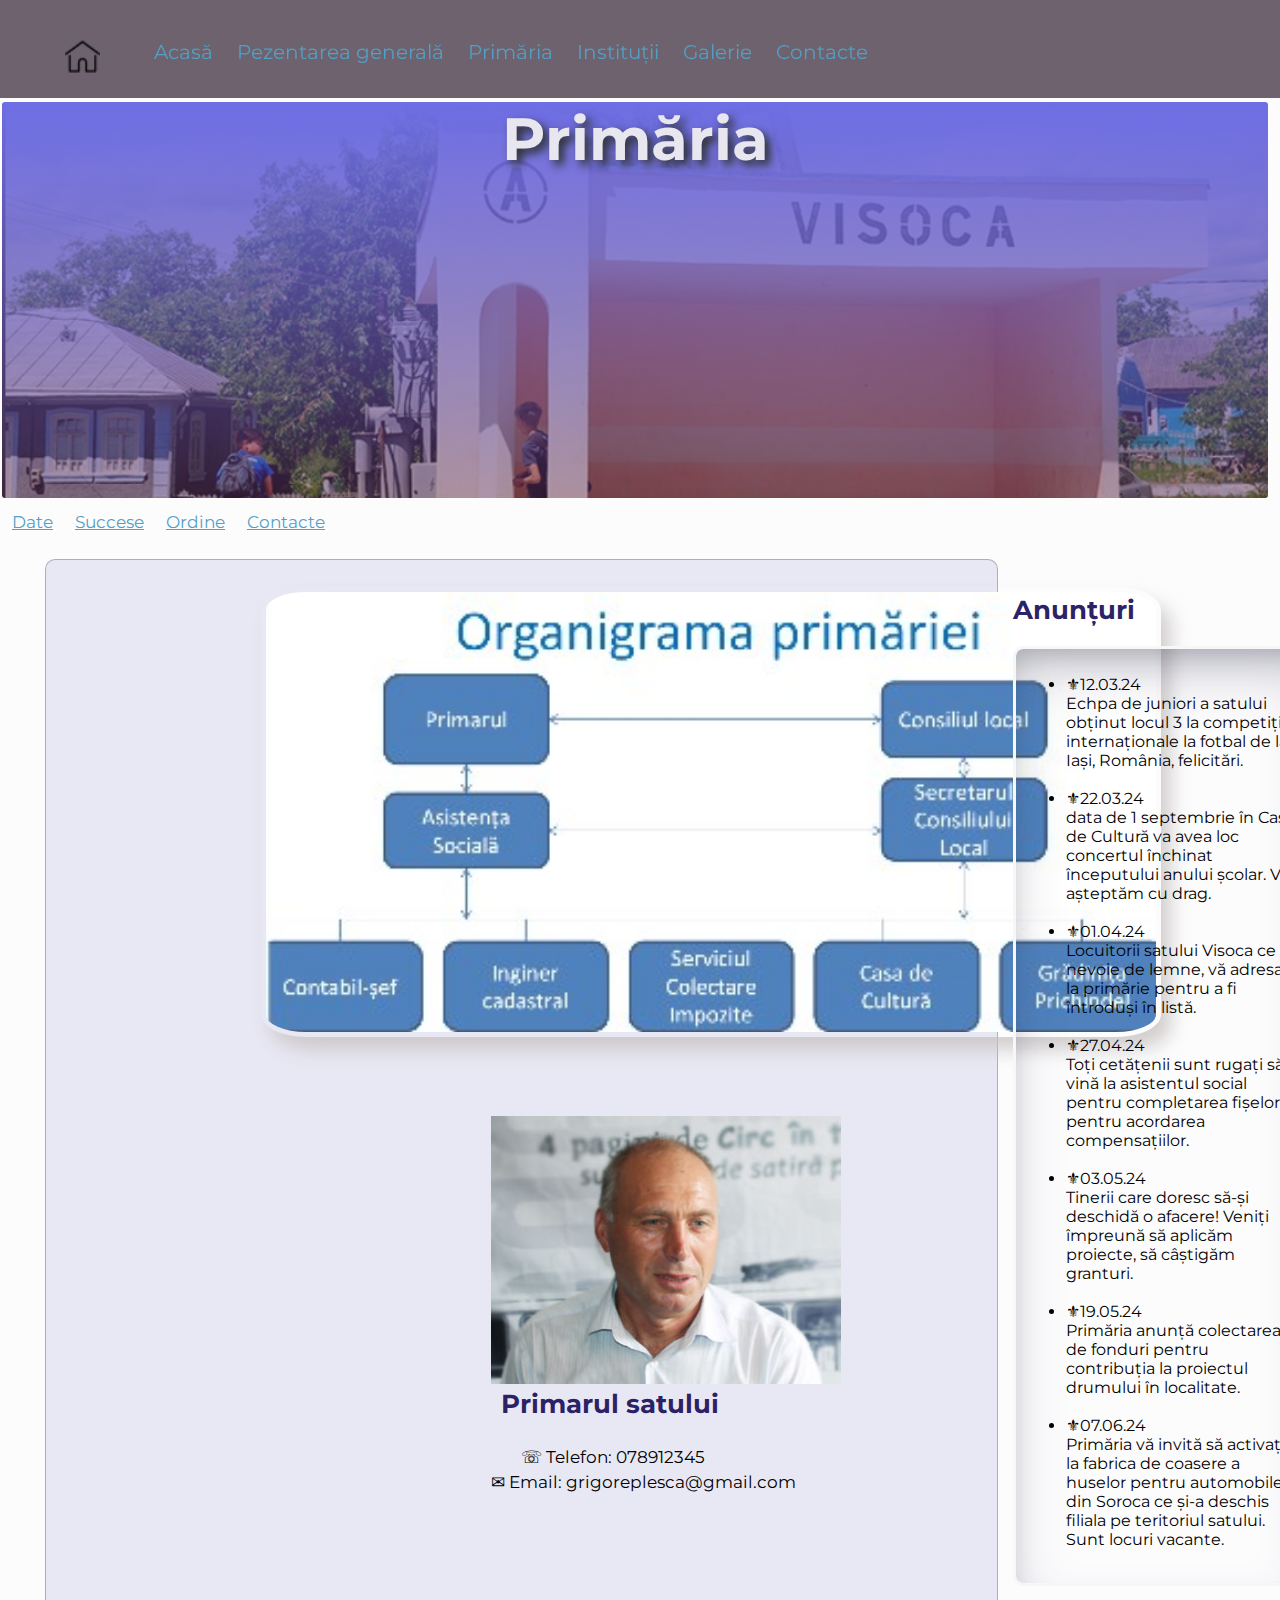
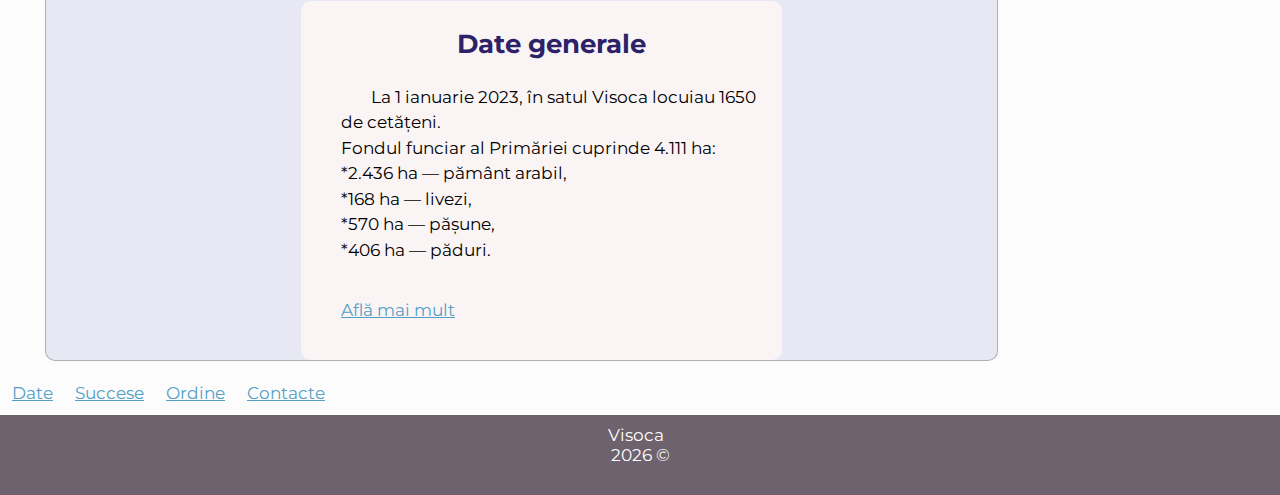
<file: pages/primaria.html>
<!DOCTYPE html>
<html lang="en">

<head>
  <meta charset="UTF-8">
  <meta name="viewport" content="width=device-width, initial-scale-1.0">

  <link rel="stylesheet" href="../css/style.css">
  <link rel="stylesheet" href="https://cdnjs.cloudflare.com/ajax/libs/font-awesome/6.1.1/css/all.min.css">
  <link rel="icon" href="images/visoca.png">
  <script src="../java/main.js" defer></script>

  <title>Satul Visoca</title>

</head>

<body>

  <header>
    <img class="logo" src="../images/homes.png">
    <navbar>
      <a href="../index.html">Acasă</a>
      <a href="prezentare.html">Pezentarea generală</a>
      <a href="primaria.html">Primăria</a>

      <a href="institutii.html">Instituții</a>
      <a href="galerie.html">Galerie</a>
      <a href="contacte.html">Contacte</a>
     

    </navbar>
    <i id="hamburger" onclick="mobileMenu()" class="fa-solid fa-bars"></i>

  </header>


  <main class="top">
    <h1 class="institutii ins">Primăria</h1>
    <table >
       <tr class="prima">
        <td><a href="primaria.html">Date</a></td>
      <td><a href="planuri.html">Succese</a></td>
      <td><a href="ordine.html">Ordine</a></td>
      <td><a href="contacte1.html">Contacte</a></td>
     </tr>
     </table>
     <div class="left">
       <section>
         <img class="origrama" src="../images/organigrama.jpg">
         <br /><br /> <br /><br />
         <div class="primar">
           <img  src="../images/primarul.jpg">
           <h3>Primarul satului</h3>
            <p>
              ☏ Telefon: 078912345
             <br>✉ Email: grigoreplesca@gmail.com <br/>
            </p>
          
         </div>
        <br/><br /><br /> <br /><br />
         <div class="dateg">
           <p>
             <h3>Date generale</h3>
           </p>
         <p>
          La 1 ianuarie 2023, în satul Visoca locuiau 1650 de cetățeni.</br> Fondul funciar al
          Primăriei cuprinde 4.111 ha:</br>
          *2.436 ha — pământ arabil,</br>
          *168 ha — livezi, </br>
          *570 ha — pășune, </br>
          *406 ha — păduri.
         </p>
            
             <br/>
             <a href="https://primarii.casata.md/index.php?l=ro&action=viewprimarie&id=3450">Află mai mult</a>
           
         </div>
        
          
   
   
   
       </section>
   
     </div>
     <div class="right">
       <h2>Anunțuri</h2>
       <div class="a1">
   <ul>
     <li>12.03.24 <br/>Echpa de juniori a satului obținut locul 3 la competițiile internaționale la fotbal de la Iași,
       România, felicitări.</li><br/>
     <li>22.03.24 <br/> data de 1 septembrie în Casa de Cultură va avea loc concertul închinat începutului anului școlar.
       Vă așteptăm cu drag.</li><br/>
     <li>01.04.24 <br/>Locuitorii satului Visoca ce au nevoie de lemne, vă adresați la primărie pentru a fi întroduși în
       listă.</li><br/>
     <li>27.04.24 <br/>Toți cetățenii sunt rugați să vină la asistentul social pentru completarea fișelor pentru acordarea
       compensațiilor.</li><br/>
     <li>03.05.24 <br/>Tinerii care doresc să-și deschidă o afacere! Veniți împreună să aplicăm proiecte, să câștigăm
       granturi.</li><br/>
     <li>19.05.24 <br/>Primăria anunță colectarea de fonduri pentru contribuția la proiectul drumului în localitate.</li><br/>
     <li>07.06.24 <br/>Primăria vă invită să activați la fabrica de coasere a huselor pentru automobile din Soroca ce și-a
       deschis filiala pe
       teritoriul satului. Sunt locuri vacante.</li><br/>
      
   </ul>
        
       </div>
   
     </div>
         
   </main>
  <table>
    <tr class="prima">
      <td><a href="primaria.html">Date</a></td>
      <td><a href="planuri.html">Succese</a></td>
      <td><a href="ordine.html">Ordine</a></td>
      <td><a href="contacte1.html">Contacte</a></td>
    </tr>
  </table>
  <footer>
    Visoca &nbsp;
    <div id="year"></div>


  </footer>

</body>

</html>
</file>
<file: css/style.css>
@import url('https://fonts.googleapis.com/css2?family=Montserrat:ital,wght@0,100..900;1,100..900&display=swap');

* {

    box-sizing: border-box;
}

body {
    margin: 0px;
    font-family: Montserrat;
    font-size: 17px;
    background-color: #eaecf428;
    background-image: moz-linear-gradient(345deg, #7d62422e 10%, #e0d4ae48 50%);
    color: rgb(0, 0, 0);

}

main {
    min-height: 100dvh;
    padding: 0px 0px;
    overflow: auto;
}

.top {

    padding-top: 0px;

    margin-left: auto;
    margin-right: auto;
    padding-left: 0px;
    padding-right: 10px;
    padding-bottom: 0%;
    overflow: auto;


}

.main {
    min-height: 100dvh;
    padding-top: 0px;
    max-width: 1100px;

    margin-left: auto;
    margin-right: auto;
    padding-left: 10px;
    padding-right: 10px;
    overflow: auto;

}

header {
    min-height: 80px;
    background-color: #4d3f4dd1;
    position: fixed;
    width: 100%;
    top: 0;
    left: 0;
    padding: 20px 15px 5px 15px;

    z-index: 2;
}

navbar {
    margin-left: 50px;
    margin-bottom: 25px;
    margin-top: 20px;
    display: inline-block;

    overflow: auto;

}

navbar a {
    color: rgb(255, 255, 255);
    text-decoration: none;
    margin-right: 20px;
    font-size: 20px;

}

navbar a:hover {
    color: #080834;
    text-decoration: underline 8px;
    cursor: pointer;

    background-color: #f7f4fa;

    box-shadow: 15px 30px 35px black;
    border-radius: 30px;
}

footer {
    min-height: 80px;
    background-color: #4d3f4dd1;
    text-align: center;
    color: white;
    padding-top: 10px;
    padding-bottom: 10px;

}

footer h5 {
    color: white;
}

p {
    line-height: 150%;
    text-indent: 30px;
}

h1, h2, h3, h4, h5, h6 {
    margin-top: 0;
    font-family: Montserrat;
    color: rgba(32, 19, 94, 0.958);
}

h1 {
    font-size: 200%;
    text-align: center;
    color: rgb(55, 53, 53);

}

h2 {
    font-size: 150%;
    text-align: center;
}



h3 {
    font-size: 150%;
    text-align: center;
}

h4 {
    text-align: center;
}

h5 {
    text-align: left;
}

.logo {
    height: 50px;
    color: rgb(236, 228, 228);
    padding-bottom: 15px;
    margin-left: 50px;
}

#index {
    background: linear-gradient(#151415b7, #8e8be2ac), url('../images/visoca.jpg');
    background-size: cover;
    min-height: 100dvh;
    min-width: 100dvh;

}


.index-info {
    margin-top: 25vh;
    text-align: center;
}

.index-info h1 {
    font-size: 350%;
    color: rgb(232, 230, 238);
    border: 2px solid rgb(255, 252, 252);
    display: inline-block;
    padding: 20px;
    border-radius: 20px;
    background-color: #8096c086;
    text-shadow: #292d29 5px 5px 5px;
}

.index-info h1:hover {
    color: rgb(7, 88, 181);
    font-size: 100px;

    transition: 4s;
    cursor: pointer;
}

.link-index {
    color: rgba(253, 237, 237, 0.951);
    text-decoration: underline #fa9483 2px;
    font-size: 20px;

}

.link-index:hover {
    color: #f4efeb;
    cursor: pointer;
}

.centered {
    text-align: right;

}

.centered h3 {
    color: black;
    font-size: x-large;
    text-align: right;
    ;
}

.centered1 {

    text-align: center;
}

.card {
    border: 1px solid #fffffffc;

    border-radius: 15px;
    padding: 10px 20px;
    background-color: #f8fcfd96;
    width: calc(80% - 20px);
    min-width: 200px;
    display: inline-block;
    box-sizing: border-box;
    height: 900px;
    vertical-align: top;
    margin-top: 10px;
    margin-left: 160px;
    font-size: 18px;
    margin-bottom: 20px;

}


h5:hover {
    box-shadow: rgba(221, 218, 218, 0.748) 20px 3px 38px;
    cursor: pointer;
}

.card:hover {
    box-shadow: rgba(214, 211, 211, 0.748) 20px 3px 38px;
    cursor: pointer;
}

.card p:hover {
    box-shadow: rgba(207, 205, 205, 0.748) 20px 3px 38px;
    background-color: rgb(255, 255, 255);
    border-radius: 10px;
}

.card iframe {
    margin: 20px 30px;
    width: 90%;
    height: 90dvh;
}



.card img {
    margin-left: 300px;
    height: 300px;
    width: 40%;
    border-radius: 10px;
}

.card img:hover {
    box-shadow: rgba(111, 108, 150, 0.748) 20px 3px 38px;
    cursor: pointer;
}

.card h5 {
    margin-bottom: 5px;
    text-align: left;
}

.card4 p {
    width: 100%;
    text-align: left;
    margin-top: 0px;
    padding-top: 0px;
}

.img1 {
    margin-top: 25px;
    
    height: 800px;
}

.img1 img {
    margin-top: 30px;

    height: 300px;
    width: 40%px;
    margin-left: 60px;
    margin-right: 60px;

}

.liceu {
    height: 400px;
    

}

.card1 {
    border: 1px solid #ecd0d0fc;
    text-align: justify;
    border-radius: 10px;
    padding: 5px 25px 20px;
    background-color: #fbf8f8ec;
    width: calc(100% - 15px);
    min-width: 200px;


    height: 700px;
    vertical-align: top;
    margin-top: 20px;
    margin-bottom: 20px;

}

.card1 h4 {
    text-align-last: center;

}

.card1 p {
    padding: 20px;
}

.card1 img {
    height: 300px;
    margin-left: 30px;
    padding: 5px;
    border-radius: 10px;


}

.card1 img:hover {
    box-shadow: rgba(189, 184, 184, 0.748) 20px 3px 38px;
    cursor: pointer;

}

td {
    padding: 10px;

}

.liceu img {
    margin-left: 50px;
}

.liceu p {
    font-size: medium;
    padding-top: 0px;
    padding-bottom: 5px;
}

.casa img {
    margin-left: 40px;
    margin-bottom: 20px;
}

.biserica img {
    margin-bottom: 30px;
}

.card1:hover {
    box-shadow: rgba(227, 217, 217, 0.748) 20px 3px 38px;
    cursor: pointer;
}

.card1 p:hover {
    box-shadow: rgba(227, 217, 217, 0.748) 20px 3px 38px;
    border-radius: 10px;
}

.card2 p:hover {
    box-shadow: rgba(227, 217, 217, 0.748) 20px 3px 38px;
    border-radius: 10px;
}

.card2 img {
    width: 100dvh;
    height: 80dvh;
}

.card2 {
    height: 1250px;
}

.card5 img {
    width: 160dvh;
    height: 500px;
    margin-left: 15px;
}

.institutii {

    font-size: 350%;
    color: rgb(232, 230, 238);
    border: 2px solid rgb(255, 252, 252);
    display: inline-block;
    padding: 0px;
    border-radius: 5px;

    margin-bottom: 0px;
    margin-top: 100px;
    background-image: linear-gradient(rgb(110, 110, 229), rgba(95, 48, 96, 0.474)), url(../images/oprire.jpg);
    width: 100%;
    text-shadow: #2b2e29 5px 5px 10px;
    height: 400px;
    background-size: cover;

}


.ins img {
    margin-left: 0px;
    padding: 0px 0px;


}

.inst {
    margin-bottom: 20px;

}



.lista {
    margin-left: 50px;
}

.lista img {
    width: 70px;


}

.p-despre {
    background-color: white;
    box-shadow: rgba(100, 100, 111, 0.2) 0px 7px 29px 0px;
    padding: 15px;
    border-radius: 5px;
    width: 50%;
    text-align-last: center;
    margin: 20px 25%;

}

b {
    font-size: 15px;
}

.p-despre:hover {
    box-shadow: rgba(227, 217, 217, 0.748) 25px 23px 38px;
    cursor: pointer;
}

.decizii {
    text-align: center;
}

.harta {
    width: 70%;
    height: 500px;
    border: 4px solid #f3deca;
    border-radius: 10px;
    margin-top: 20px;
    margin-left: 250px;
}

.harta:hover {
    box-shadow: rgba(227, 217, 217, 0.748) 25px 23px 38px;
    cursor: pointer;
}

.row {
    overflow: auto;
}

.col-50 {
    width: 45%;
    float: left;
    padding: 10px 5px;
    align-content: center;
    margin-top: 40px;
    margin-left: 40px;
    margin-right: 20px;

}

#formular {
    text-align-last: center;
}

.contacte,
.cform {

    border: 1px solid rgb(184, 184, 204);
    border-radius: 5px;
     
    padding: 25px 45px;
    height: 425px;
    margin-top: 10px;
    margin-bottom: 35px;
    margin-left: 90px;
    margin-right: 90px;
    border-radius: 10px;
    background-color: rgba(225, 231, 235, 0.245);


}

.cont p:hover {
    transform: translate(0px, -13px) scale(1.50);
    box-shadow: 12px 34px 45px rgb(85, 85, 95);
    text-align: center;

}

.trans:hover {
    transform: translate(0px, -13px) scale(1.50);
    box-shadow: 12px 34px 45px rgb(172, 172, 192);
    text-align: center;
    text-wrap: wrap;
}

.contacte:hover,
.cform:hover {
    box-shadow: rgba(227, 217, 217, 0.748) 25px 23px 38px;
    cursor: pointer;
}

.col-50 h3 {
    text-align: center;
}

.cform input,
.cform textarea {
    width: 50%;
    font-size: 15px;
    font-family: inherit;
    margin-bottom: 10px;
    padding: 4px 0px;

}

.formm {

    margin-top: 0px;

    margin-left: 40px;
    border-radius: 10px;
}

.formm:hover {
    box-shadow: rgba(227, 217, 217, 0.748) 25px 23px 38px;
    cursor: pointer;
}

.galerie {

    height: 100vh;
    margin-top: 0px;
    margin-bottom: 0px;
    display: flex;
    flex-wrap: wrap;
    flex-direction: row;
    justify-content: center;
    align-items: flex-start;
    align-content: center;
}

.galerie img {

    width: 300px;
    height: 300px;
    margin-top: 0px;
    margin-left: 2px;
    object-fit: cover;
    padding: 5px;
    transition: all 1s;

    box-shadow: rgba(222, 209, 209, 0.748) 20px 33px 28px;
}


.galerie img:hover {

    filter: contrast(100%) drop-shadow(4px 3px 5px #777);
    border-radius: 30px;
    transform: rotate(2deg) translateX(-7px) scale(1);
    position: relative;
    z-index: 2;
    cursor: pointer;
}

.video iframe {
    text-align-last: center;
    border-radius: 10px;
    margin-left: 140px;
}

.video iframe:hover {
    box-shadow: rgba(222, 209, 209, 0.748) 20px 33px 28px;
}

li::before {
    content: "⚜";
}

#hamburger {
    color: white;
    font-size: 28px;
    position: absolute;
    right: 22px;
    top: 24px;
    cursor: pointer;
    display: none;
}

.a1 {

    border: 3px solid rgb(247, 247, 248);
    border-radius: 5px;
    font-size: 16px;
    /* 100% *  em...    1.5em=1.5*16   */
    padding: 10px;
    min-width: 300px;
    max-width: 300px;
    width: 100px;
    min-height: 940px;
    max-height: 100px;
    overflow: auto;
    display: block;
    /* inline-block */
    margin-bottom: 80px;
    box-shadow: 13px 24px 30px black;
    box-shadow: rgba(50, 50, 93, 0.25) 0px 30px 60px -12px inset, rgba(0, 0, 0, 0.3) 0px 18px 36px -18px inset;
}

.a1:hover {
    box-shadow: rgba(169, 135, 135, 0.748) 25px 23px 38px;
    cursor: pointer;
}


.left {
    width: 75%;
    margin-top: 15px;
    border: 1px solid #909697ad;
    border-radius: 10px;
    min-height: 1300px;
    float: left;
    background-color: rgb(232, 232, 244);
    margin-bottom: 10px;
    margin-left: 45px;

}

.left section {
    min-height: 1400px;
}

.left:hover {
    box-shadow: rgba(227, 217, 217, 0.748) 25px 23px 38px;
    cursor: pointer;
}

.left h4, h5 {
    text-align-last: center;
}

.dateg {
    text-align: left;
    margin-top: 0px;
    margin-left: 240px;
    margin-right: 200px;
    padding: 10px 20px 40px 40px;
    background-color: rgb(250, 244, 244);
    border-radius: 10px;
}

.dateg:hover {
    box-shadow: rgba(166, 160, 160, 0.748) 25px 23px 38px;
    cursor: pointer;
    background-color: rgb(204, 207, 211);

}

.origrama {

    box-sizing: border-box;

    height: 50vh;
    width: 100vh;
    object-fit: cover;
    border-radius: 5%;

    box-shadow: rgba(198, 191, 191, 0.748) 10px 13px 18px;
    margin-top: 18px;
    margin-left: 200px;
    padding: 5px;

}

.origrama:hover {
    box-shadow: rgba(154, 112, 112, 0.748) 25px 23px 38px;
    cursor: pointer;
}

.card p {
    text-align: center;
}

.card4 iframe {

    margin-right: 60px;
    margin-left: 50px;
    width: 150dvh;
    height: 750px;
    border-radius: 5px;
    padding: 8px;

}

.card2 {
    height: 1100px;
}

.card2 b {
    font-size: 19px;
    color: red;
}

.prima a {
    color: rgb(21, 18, 18);

}

.prima a:hover {
    background-color: #a7c9da;
    border-radius: 15px;
    padding: 10px 10px;
}

.primar {
    width: 700px;
    text-align: left;
    margin-left: 240px;
    height: 400px;
    margin-bottom: 0px;

}

.primar h3 {
    text-align: left;
    margin-left: 200px;
}

.primar img {
    margin-left: 190px;
    padding-top: 15px;
}

.primar p {
    margin-left: 190px;
}

a:link {
    color: #539fc5;

}



a:hover {
    letter-spacing: 0.5px;
}

a:active {
    color: red;
}

.primar:hover {
    box-shadow: rgba(171, 164, 164, 0.748) 25px 23px 38px;
    cursor: pointer;

    margin-right: 375px;
}

.right {
    width: 10%;
    margin-top: 50px;
    min-height: 1000px;

    padding-left: 15px;
    float: left;
}

.wichi {
    margin-top: 15px;
    margin-bottom: 15px;
    height: 350px;
    width: 420px;
}

.yutub {

    margin-right: 600px;
    width: 640px;
    height: 450px;
    padding: 10px 100px;

}

.a1 {
    border-radius: 10px;

}

section {
    height: 300px;
    border: 0px solid blue;

    margin-bottom: 0px;
    padding: 9px 15px;
    margin-bottom: 0px;
    margin-top: 0px;
}

.docs img {
    width: 300px;
    margin-left: 650px;
}
hr {
    margin-bottom: 5px;
}

@media (max-width: 1050px) {
    .left {
        width: 60%;
    }

    .right {
        width: 40%;
    }

}

@media (max-width: 800px) {
    .galerie {
        height: 70dvh;
        font-size: 5px;
        margin-left: 20px;
        margin-right: 22px;

        padding: 15px;
        flex-direction: row;
        margin-top: 810px;
        margin-bottom: 800px;
    }

    .galerie img {
        width: 250px;
        height: 200px;
    }

    .video iframe {
        max-width: 95%;
        height: auto;
        padding: 3px;
        float: left;

        margin: 10px;
    }

    hr {
        margin-bottom: 0px;
        margin-top: 0px;
    }

    

    body {
        font-size: 16px;
    }

    section {
        padding: 0px 10px;
        margin-top: 35px;
    }

    h2, h3, h4 {
        font-size: small;
        text-align: center;
    }

    .left {
        width: 100dvw;
        height: 1350px;
        margin-left: 1px;
    }

    .right {
        width: 100%;
        padding-left: 50px;
    }

    .primar {

        margin-left: 0px;
        margin-right: 200px;
        margin-bottom: 0px;
    }

    .primar img {
        width: 45dvh;
        margin-left: 34px;
        margin-right: 2px;
    }

    .primar p {
        text-align: left;
        margin-left: 40px;
        margin-bottom: 0px;
    }

    .primar h3 {
        text-align: left;
        margin-left: 120px;
    }

    .dateg {
        margin-top: 0px;
        margin-left: 0px;
        width: 350px;
    }

    .dateg p {
        text-align: left;
    }

    .prim {
        width: 100dvh;
        padding: 0px 22px 0px 0px;
        margin-right: 4px;

    }
    
    .card {
        width: 320px;
        height: 1100px;
        font-size: 6px;
        max-height: 2500px;
        min-width: 150px;
        padding: 0px 0px;
        margin-left: 15px;
        margin-right: 10px;
        margin-bottom: 10px;
        margin-top: 0px;
        border: 1px solid rgb(144, 144, 247);
        background-color: #eaeff2;
    }
    .card p {
        font-size: 13px;
    }


    .card4 iframe {
        width: 300px;
        height: 200px;
        margin-left: 2px;
    }

    .card4 img {
        height: 100px;
        
        width: 270px;
        margin-left: 0px;
    }

    .card4 p {
        font-size: 13px;
        padding: 2px;
    }

    .card4 b {
        font-size: small;
    }

    .docs {
        margin-top: 0px;
        padding-top: 0px;
    }

    .institutii {
        font-size: 36px;
        margin-bottom: 0px;
        margin-top: 120px;
        margin-right: 0px;
    }

    .top {
        margin-right: 0px;
    }

    .ins {
        margin-right: 0px;
    }

    .cons {
        font-size: x-large;
    }

   

    .card2 {
        width: 320px;
        height: 1600px;
        font-size: 6px;
        max-height: 2500px;
        min-width: 150px;
        padding: 5px 5px;
        margin-left: 15px;
        margin-right: 10px;
        margin-bottom: 10px;
        margin-top: 0px;
        border: 1px solid rgb(144, 144, 247);
        background-color: #eaeff2;
    }

    .card4 {
        height: 650px;
    }
    .card41 {
        height: 800px;
    }
    .card5 {
        height: 900px;
    }

    .card1 {
        width: 340px;

        font-size: 6px;
        max-height: 2500px;
        min-width: 150px;
        padding: 5px 5px;
        margin-left: 15px;
        margin-right: 10px;
        margin-bottom: 0px;
        margin-top:0px;
        border: 1px solid rgb(144, 144, 247);
        background-color: #eaeff2;
    }

    .card img {
        padding-left: 40px;
        border-radius: 5px;
    }

    .img1 {
        height: 800px;
        margin-bottom: 10px;
    }

    .c {
        height: 900px;
        margin-bottom: 10px;
    }

    .d {
        height: 700px;
        margin-bottom: 10px;
    }

    .crd1 {
        margin-left: 6px;
        height: 2000px;
    }

    .liceu {
        font-size: 13px;
        height: 1430px;

        padding: 5px 5px;
        margin-left: 10px;
        margin-right: 0px;
        margin-bottom: 0px;
        margin-top: 0px;
        border: 1px solid rgb(144, 144, 247);
        background-color: #eaeff2;
    }

    .liceu img {
        width: 300px;
        height: 200px;
        margin-left: 15px;

    }

    .liceu p {
        font-size: 13px;
    }

    .casa {
        font-size: 13px;
        height: 1050px;
        max-height: 2500px;
        min-width: 100px;
        padding: 5px 5px;
        margin-left: 10px;
        margin-right: 0px;
        margin-bottom: 0px;
        margin-top: 10px;
        border: 1px solid rgb(144, 144, 247);
        background-color: #eaeff2;
    }

    .casa img {
        width: 300px;
        height: 200px;
        margin-left: 5px;
        margin-bottom: 0px;

    }

    .biserica {

        font-size: 13px;
        height: 1250px;
        max-height: 2500px;
        min-width: 100px;
        padding: 5px 5px;
        margin-left: 10px;
        margin-right: 0px;
        margin-bottom: 0px;
        margin-top: 10px;
        border: 1px solid rgb(144, 144, 247);
        background-color: #eaeff2;

    }

    .biserica img {
        width: 300px;
        height: 200px;
        margin-left: 5px;
        margin-bottom: 0px;

    }

    .gradinita {
        font-size: 13px;
        height: 1300px;
        max-height: 2500px;
        min-width: 100px;
        padding: 5px 5px;
        margin-left: 10px;
        margin-right: 0px;
        margin-bottom: 0px;
        margin-top: 0px;
        border: 1px solid rgb(144, 144, 247);
        background-color: #eaeff2;
    }

    .gradinita img {
        width: 200px;
        height: 200px;
        margin-left: 65px;
        margin-bottom: 0px;

    }

    .card img1 {
        width: 90px;
        height: 100px;
    }

    .card h4,
    h5 {
        font-size: medium;
    }

    .margine .card h5 {
        font-size: medium;
        text-align: justify;
    }

    .margine .card {
        max-height: 2550px;
    }

    .margine img {
        width: 270px;
        height: 160px;
        margin-left: 2px;
        margin-top: 10px;
        margin-bottom: 10px;

    }

    .centered {
        margin-top: 0px;

    }

    .centered1 {
        font-size: 16px;
    }

    .centered h2 {
        font-size: x-large;
    }

    .centered h3 {
        font-size: larger;
    }

    .origrama {
        max-width: 135%;
        margin-left: -50px;

    }

    .consil .card {
        max-height: 300%;
    }

    .cont h3 {
        font-size: larger;
    }

    .margine {
        margin-top: 0px;
    }

    .inst {
        max-height: 2550px;
    }

  

    .margine h2 {
        font-size: large;
    }

    .cont {
        margin-top: 0px;


    }

    .wichi {

        margin-right: 25px;
        margin-left: 0px;
        padding: 0px 0px 0px 0px;
        height: 100dvh;
        width: 100dvh;
    }

    .prim {
        max-width: 100%;
        height: auto;
        margin-left: 0px;
        padding: 0px;
        float: left;
        
    }
    .yutub {
        max-width: 100%;
        height: auto;
        padding: 0px;
        float: left;
        margin-left: 0px;
    }

    #index {
        min-width: 1dvh;
        margin-top: 0px;
        min-height: 100dvh;
        height: 100%;
        padding: 0px;


    }

    .index-info h1 {

        font-size: 33px;
        text-align: center;
        padding: 4px 4px;
        margin-right: 2px;
        margin-top: 100px;

        width: 300px;

    }

    .scris {
        font-size: 44px;
    }

    .index-info {
        margin-top: 19dvh;
        text-align: center;

    }

    .index-info h1:hover {

        font-size: 50px;

        transition: 2s;

    }

.row {
    background-color: white;
    margin-left: 0px;
     
     
}
    [class^="col-"] {
        width: 100% !important;
          
         

    }
    
   
    .contacte {

        margin-left: 0px;
        width: 290px;
        font-size: 13px;
        margin-bottom: 0px;
        padding: 30px 10px;
        border-radius: 5px;
        height: 400px;
        border-radius: 10px;

    }
 .contacte1 {
    
    margin-left: 0px;
    width: 290px;
    font-size: 13px;
    margin-bottom: 0px;
    padding: 30px 10px;
    border-radius: 5px;
    height: 400px;
    border-radius: 10px;
     
}
    .cform {
        margin-left: 0px;
        margin-top: 0px;
        width: 290px;
        font-size: 13px;
        margin-bottom: 10px;
        padding: 10px 10px;
    }
    .cform1 {
        margin-left: 0px;
        margin-top: 0px;
        width: 290px;
        font-size: 13px;
        margin-bottom: 10px;
        padding: 10px 10px;
    }

    .cform h3 {
        font-size: 16px;
    }

.crd1 {
    height: 1020px;
    margin-left: 15px;
    padding-left: 0px;
    padding-top: 0px;
    margin-top: 0px;
}
    .origrama {
        width: 330px;
        margin-left: 10px;
    }

    navbar a {
        display: none;
    }

    navbar.mobile a {
        display: block;
        text-align: center;
        margin-top: 0px;

    }

    navbar {
        display: block;

    }

    #hamburger {
        display: block;

    }

    section .docs {
        height: 300px;
        border: 0px solid blue;

        margin-bottom: 0px;
        padding: 0px 0px;
        margin-bottom: 0px;
        margin-top: 0px;
    }

    .docs img {
        width: 200px;
        margin-left: 70px;
    }

    .harta {
        margin-left: 15px;
        width: 300px;
    }

    .card6 {
        height: 600px;
        margin-left: 15px;
    }
    .card41 {
        height: 300px;
        
    }
    .card41 iframe {
        height: 200px;
    }
    .card5 img {
        width: 310px;
         padding: 0px 20px;
    }
}
</file>
